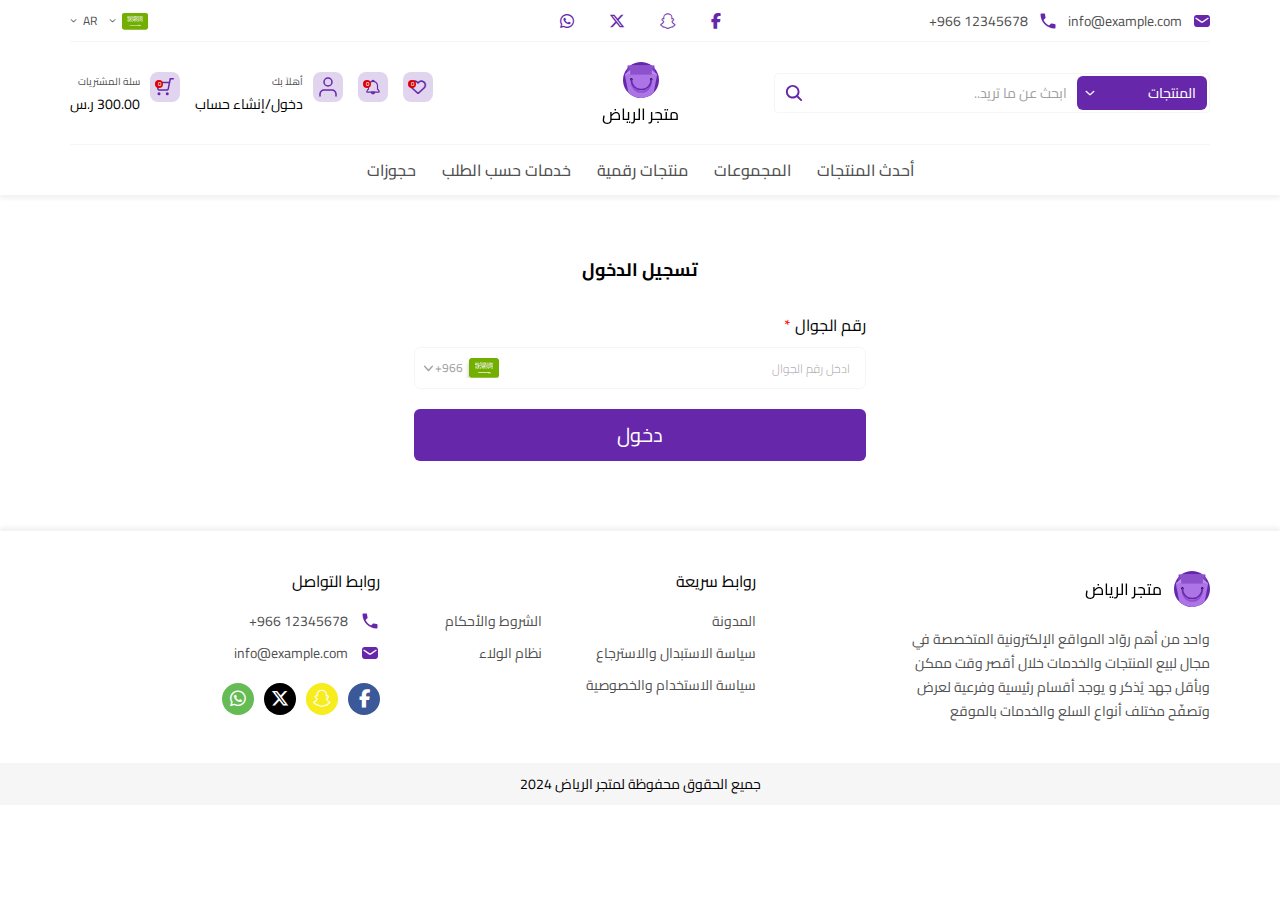
<file: auth/login.html>
<!DOCTYPE html>
<html dir="rtl" lang="ar">
  <head>
    <meta charset="UTF-8" />
    <meta
      name="viewport"
      content="width=device-width, initial-scale=1, shrink-to-fit=no, user-scalable=no"
    />
    <title>Client Store | Login</title>
    <link rel="shortcut icon" type="img/png" href="../images/favicon.png" />
    <link rel="stylesheet" href="../css/bootstrap.min.css" />
    <link rel="stylesheet" href="../css/bootstrap.rtl.min.css" />
    <link rel="stylesheet" href="../css/swiper-bundle.min.css" />
    <link rel="stylesheet" href="../css/fontawesome.min.css" />
    <link rel="stylesheet" href="../css/select2.min.css" />
    <link rel="stylesheet" href="../css/main.css" />
  </head>

  <body>
    <!-- Start Header -->
    <header class="header-section">
      <div class="container">
        <div class="header-topbar">
          <div class="topbar-contacts">
            <a href="mailto:info@example.com" class="topbar-contact">
              <img src="../images/icons/email.svg" class="svg" alt="email" />
              <span class="en"> info@example.com </span>
            </a>
            <a href="tel:+966 12345678" class="topbar-contact">
              <img src="../images/icons/phone.svg" class="svg" alt="phone" />
              <span class="en"> +966 12345678 </span>
            </a>
          </div>
          <div class="topbar-socials">
            <a href="#" class="social" target="_blank">
              <i class="fab fa-facebook"></i>
            </a>
            <a href="#" class="social" target="_blank">
              <i class="fab fa-snapchat"></i>
            </a>
            <a href="#" class="social" target="_blank">
              <i class="fab fa-twitter"></i>
            </a>
            <a href="#" class="social" target="_blank">
              <i class="fab fa-whatsapp"></i>
            </a>
          </div>
          <div class="topbar-tools">
            <div class="dropdown-content currency-content">
              <button class="dropdown-btn currency-btn">
                <img src="../images/currency/sar.svg" alt="sar" />
              </button>
              <ul class="dropdown-list currency-list">
                <li>
                  <button class="active">
                    <img src="../images/currency/sar.svg" alt="sar" />
                    ريال سعودي
                  </button>
                </li>
                <li>
                  <button>
                    <img src="../images/currency/aed.svg" alt="sar" />
                    درهم إماراتي
                  </button>
                </li>
                <li>
                  <button>
                    <img src="../images/currency/bhd.svg" alt="sar" />
                    دينار بحريني
                  </button>
                </li>
                <li>
                  <button>
                    <img src="../images/currency/kwd.svg" alt="sar" />
                    دينار كويتي
                  </button>
                </li>
                <li>
                  <button>
                    <img src="../images/currency/qar.svg" alt="sar" />
                    ريال قطري
                  </button>
                </li>
              </ul>
            </div>
            <div class="dropdown-content lang-content">
              <button class="dropdown-btn lang-btn">AR</button>
              <ul class="dropdown-list lang-list">
                <li>
                  <a href="#!" class="active">اللغة العربية</a>
                </li>
                <li>
                  <a href="#!">English</a>
                </li>
              </ul>
            </div>
          </div>
        </div>
        <div class="header">
          <form class="search-form">
            <div class="search-content">
              <select class="search-select select2-trigger">
                <option value="value1">المنتجات</option>
                <option value="value2">المجموعات</option>
                <option value="value3">المنتجات الرقمية</option>
                <option value="value4">الخدمات</option>
                <option value="value5">الحجوزات</option>
              </select>
              <input
                type="search"
                class="search-input"
                placeholder="ابحث عن ما تريد.."
              />
              <button class="search-btn">
                <img
                  src="../images/icons/search.svg"
                  alt="search"
                  class="svg"
                />
              </button>
            </div>
          </form>
          <a href="../index.html" class="logo">
            <img src="../images/logo.svg" alt="logo" class="img-contain" />
          </a>
          <div class="header-tools">
            <a href="#!" class="header-icon menu-btn">
              <i class="far fa-bars"></i>
            </a>
            <a href="#!" class="header-icon wishlist-icon">
              <i class="far fa-heart"></i>
              <small class="count">0</small>
            </a>
            <a href="#!" class="header-icon notification-icon">
              <img
                src="../images/icons/notification.svg"
                alt="notification"
                class="svg"
              />
              <small class="count">0</small>
            </a>
            <a
              href="../login.html"
              class="header_icon-content header_user-content"
            >
              <span class="header-icon user-icon">
                <img src="../images/icons/user.svg" alt="user" class="svg" />
              </span>
              <div class="header_icon-text">
                <span>أهلاً بك</span>
                <p>دخول/إنشاء حساب</p>
              </div>
            </a>
            <a href="#!" class="header_icon-content header_cart-content">
              <span class="header-icon cart-icon">
                <img src="../images/icons/cart.svg" alt="cart" class="svg" />
                <small class="count">0</small>
              </span>
              <div class="header_icon-text">
                <span>سلة المشتريات</span>
                <p>300.00 ر.س</p>
              </div>
            </a>
          </div>
        </div>
      </div>
      <div class="overlay"></div>
      <nav class="header-nav">
        <div class="container">
          <button class="menu-close">
            <i class="far fa-times"></i>
          </button>
          <div class="nav-content">
            <ul class="nav-list">
              <li>
                <a href="../products_archive.html">أحدث المنتجات</a>
              </li>
              <li>
                <a href="../products_archive.html">المجموعات</a>
              </li>
              <li>
                <a href="../products_archive.html">منتجات رقمية</a>
              </li>
              <li>
                <a href="../products_archive.html">خدمات حسب الطلب</a>
              </li>
              <li>
                <a href="../products_archive.html">حجوزات</a>
              </li>
            </ul>
            <div class="nav-contacts">
              <div class="topbar-contacts">
                <a href="mailto:info@example.com" class="topbar-contact">
                  <img
                    src="../images/icons/email.svg"
                    class="svg"
                    alt="email"
                  />
                  <span class="en"> info@example.com </span>
                </a>
                <a href="tel:+966 12345678" class="topbar-contact">
                  <img
                    src="../images/icons/phone.svg"
                    class="svg"
                    alt="phone"
                  />
                  <span class="en"> +966 12345678 </span>
                </a>
              </div>
              <div class="topbar-socials">
                <a href="#" class="social" target="_blank">
                  <i class="fab fa-facebook"></i>
                </a>
                <a href="#" class="social" target="_blank">
                  <i class="fab fa-snapchat"></i>
                </a>
                <a href="#" class="social" target="_blank">
                  <i class="fab fa-twitter"></i>
                </a>
                <a href="#" class="social" target="_blank">
                  <i class="fab fa-whatsapp"></i>
                </a>
              </div>
            </div>
            <div class="nav-tools">
              <div class="dropdown-content currency-content">
                <button class="dropdown-btn currency-btn">
                  <img src="../images/currency/sar.svg" alt="sar" />
                </button>
                <ul class="dropdown-list currency-list">
                  <li>
                    <button class="active">
                      <img src="../images/currency/sar.svg" alt="sar" />
                      ريال سعودي
                    </button>
                  </li>
                  <li>
                    <button>
                      <img src="../images/currency/aed.svg" alt="sar" />
                      درهم إماراتي
                    </button>
                  </li>
                  <li>
                    <button>
                      <img src="../images/currency/bhd.svg" alt="sar" />
                      دينار بحريني
                    </button>
                  </li>
                  <li>
                    <button>
                      <img src="../images/currency/kwd.svg" alt="sar" />
                      دينار كويتي
                    </button>
                  </li>
                  <li>
                    <button>
                      <img src="../images/currency/qar.svg" alt="sar" />
                      ريال قطري
                    </button>
                  </li>
                </ul>
              </div>
              <div class="dropdown-content lang-content">
                <button class="dropdown-btn lang-btn">AR</button>
                <ul class="dropdown-list lang-list">
                  <li>
                    <a href="#!" class="active">اللغة العربية</a>
                  </li>
                  <li>
                    <a href="#!">English</a>
                  </li>
                </ul>
              </div>
            </div>
          </div>
        </div>
      </nav>
    </header>
    <!-- End Header -->

    <!-- Start Auth Content -->
    <section class="auth-page">
      <div class="container">
        <div class="auth-content">
          <h1 class="auth-title">تسجيل الدخول</h1>
          <form class="auth-form">
            <div class="form-group required">
              <label class="form-label"> رقم الجوال </label>
              <div class="tel-content">
                <select class="country-key">
                  <option value="+965" data-flag="../images/flags/+965.svg">
                    +965
                  </option>
                  <option
                    value="+966"
                    data-flag="../images/flags/+966.svg"
                    selected
                  >
                    +966
                  </option>
                  <option value="+971" data-flag="../images/flags/+971.svg">
                    +971
                  </option>
                  <option value="+973" data-flag="../images/flags/+973.svg">
                    +973
                  </option>
                  <option value="+974" data-flag="../images/flags/+974.svg">
                    +974
                  </option>
                </select>
                <input
                  type="tel"
                  class="form-control"
                  placeholder="ادخل رقم الجوال"
                />
              </div>
            </div>
            <!-- <button class="form-submit">دخول</button> -->
            <a href="otp.html" class="form-submit">دخول</a>
          </form>
        </div>
      </div>
    </section>
    <!-- End Auth Content -->

    <!-- Start Footer -->
    <footer class="footer-section">
      <div class="container">
        <div class="footer">
          <div class="footer-info">
            <div class="footer-logo">
              <img src="../images/footer_logo.svg" alt="logo" />
            </div>
            <p class="footer-desc">
              واحد من أهم روّاد المواقع الإلكترونية المتخصصة في مجال لبيع
              المنتجات والخدمات خلال أقصر وقت ممكن وبأقل جهد يُذكر و يوجد أقسام
              رئيسية وفرعية لعرض وتصفّح مختلف أنواع السلع والخدمات بالموقع
            </p>
          </div>

          <div class="footer-menu">
            <h3 class="footer-title">روابط سريعة</h3>
            <ul class="footer-list">
              <li>
                <a href="#!">المدونة</a>
              </li>
              <li>
                <a href="../information.html">سياسة الاستبدال والاسترجاع</a>
              </li>
              <li>
                <a href="#!">سياسة الاستخدام والخصوصية</a>
              </li>
              <li>
                <a href="#!">الشروط والأحكام</a>
              </li>
              <li>
                <a href="#!">نظام الولاء</a>
              </li>
            </ul>
          </div>

          <div class="footer-contacts">
            <h3 class="footer-title">روابط التواصل</h3>
            <ul class="contacts-list">
              <li>
                <a href="tel:+966 12345678">
                  <i class="icon">
                    <img
                      src="../images/icons/phone.svg"
                      class="svg"
                      alt="phone"
                    />
                  </i>
                  <span class="en"> +966 12345678 </span>
                </a>
              </li>
              <li>
                <a href="mailto:info@example.com">
                  <i class="icon">
                    <img
                      src="../images/icons/email.svg"
                      class="svg"
                      alt="email"
                    />
                  </i>
                  <span class="en"> info@example.com </span>
                </a>
              </li>
            </ul>
            <div class="soials">
              <a href="#!" class="social facebook" target="_blank">
                <i class="fab fa-facebook"></i>
              </a>
              <a href="#!" class="social snapchat" target="_blank">
                <i class="fab fa-snapchat"></i>
              </a>
              <a href="#!" class="social twitter" target="_blank">
                <i class="fab fa-twitter"></i>
              </a>
              <a href="#!" class="social whatsapp" target="_blank">
                <i class="fab fa-whatsapp"></i>
              </a>
            </div>
          </div>
        </div>
      </div>
      <p class="copyrights">جميع الحقوق محفوظة لمتجر الرياض 2024</p>
    </footer>
    <!-- End Footer -->

    <script src="../js/jquery.min.js"></script>
    <script src="../js/popper.min.js"></script>
    <script src="../js/bootstrap.min.js"></script>
    <script src="../js/swiper-bundle.min.js"></script>
    <script src="../js/select2.min.js"></script>
    <script src="../js/svg.js"></script>
    <script src="../js/main.js"></script>
  </body>
</html>
</file>
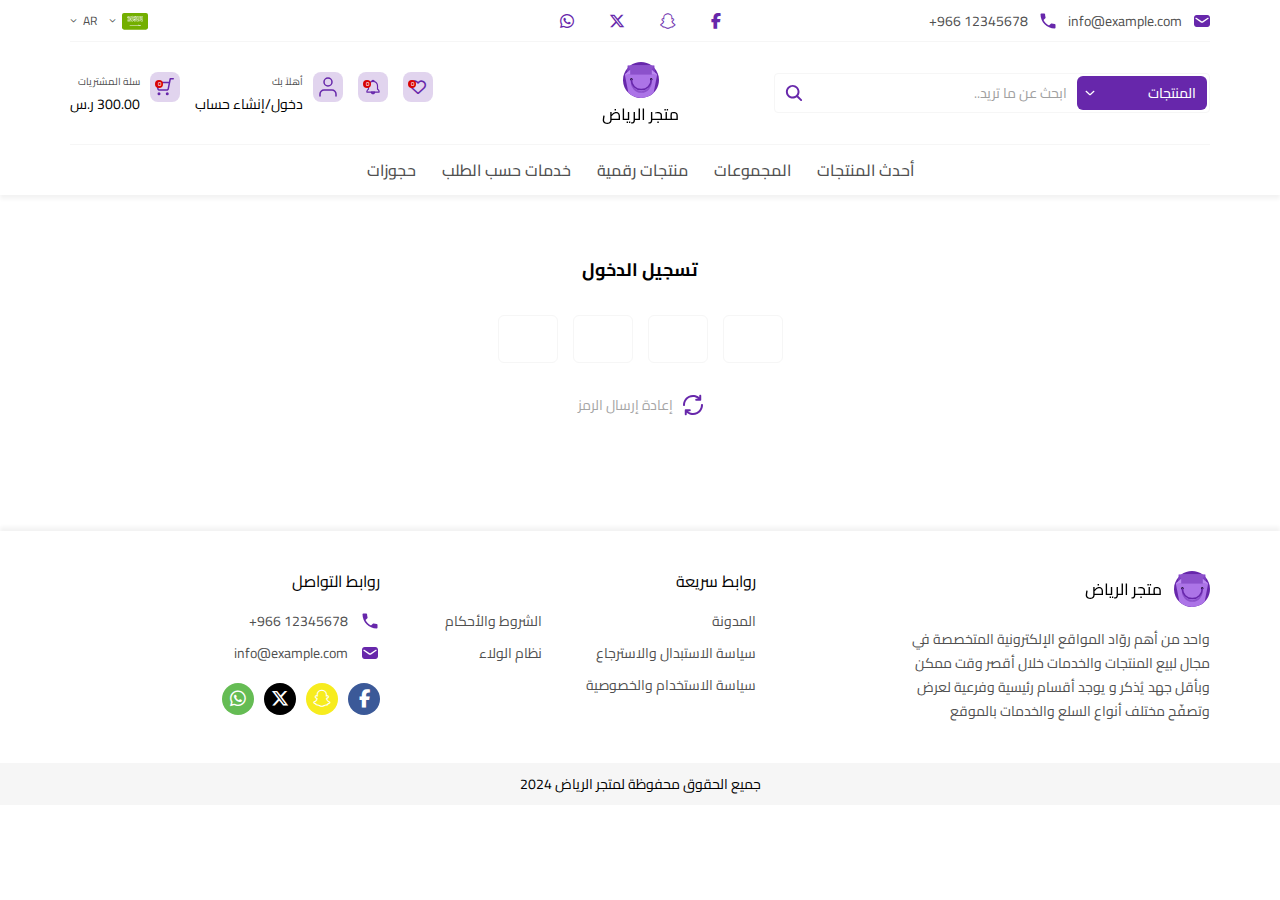
<file: auth/otp.html>
<!DOCTYPE html>
<html dir="rtl" lang="ar">
  <head>
    <meta charset="UTF-8" />
    <meta
      name="viewport"
      content="width=device-width, initial-scale=1, shrink-to-fit=no, user-scalable=no"
    />
    <title>Client Store | Login</title>
    <link rel="shortcut icon" type="img/png" href="../images/favicon.png" />
    <link rel="stylesheet" href="../css/bootstrap.min.css" />
    <link rel="stylesheet" href="../css/bootstrap.rtl.min.css" />
    <link rel="stylesheet" href="../css/swiper-bundle.min.css" />
    <link rel="stylesheet" href="../css/fontawesome.min.css" />
    <link rel="stylesheet" href="../css/select2.min.css" />
    <link rel="stylesheet" href="../css/main.css" />
  </head>

  <body>
    <!-- Start Header -->
    <header class="header-section">
      <div class="container">
        <div class="header-topbar">
          <div class="topbar-contacts">
            <a href="mailto:info@example.com" class="topbar-contact">
              <img src="../images/icons/email.svg" class="svg" alt="email" />
              <span class="en"> info@example.com </span>
            </a>
            <a href="tel:+966 12345678" class="topbar-contact">
              <img src="../images/icons/phone.svg" class="svg" alt="phone" />
              <span class="en"> +966 12345678 </span>
            </a>
          </div>
          <div class="topbar-socials">
            <a href="#" class="social" target="_blank">
              <i class="fab fa-facebook"></i>
            </a>
            <a href="#" class="social" target="_blank">
              <i class="fab fa-snapchat"></i>
            </a>
            <a href="#" class="social" target="_blank">
              <i class="fab fa-twitter"></i>
            </a>
            <a href="#" class="social" target="_blank">
              <i class="fab fa-whatsapp"></i>
            </a>
          </div>
          <div class="topbar-tools">
            <div class="dropdown-content currency-content">
              <button class="dropdown-btn currency-btn">
                <img src="../images/currency/sar.svg" alt="sar" />
              </button>
              <ul class="dropdown-list currency-list">
                <li>
                  <button class="active">
                    <img src="../images/currency/sar.svg" alt="sar" />
                    ريال سعودي
                  </button>
                </li>
                <li>
                  <button>
                    <img src="../images/currency/aed.svg" alt="sar" />
                    درهم إماراتي
                  </button>
                </li>
                <li>
                  <button>
                    <img src="../images/currency/bhd.svg" alt="sar" />
                    دينار بحريني
                  </button>
                </li>
                <li>
                  <button>
                    <img src="../images/currency/kwd.svg" alt="sar" />
                    دينار كويتي
                  </button>
                </li>
                <li>
                  <button>
                    <img src="../images/currency/qar.svg" alt="sar" />
                    ريال قطري
                  </button>
                </li>
              </ul>
            </div>
            <div class="dropdown-content lang-content">
              <button class="dropdown-btn lang-btn">AR</button>
              <ul class="dropdown-list lang-list">
                <li>
                  <a href="#!" class="active">اللغة العربية</a>
                </li>
                <li>
                  <a href="#!">English</a>
                </li>
              </ul>
            </div>
          </div>
        </div>
        <div class="header">
          <form class="search-form">
            <div class="search-content">
              <select class="search-select select2-trigger">
                <option value="value1">المنتجات</option>
                <option value="value2">المجموعات</option>
                <option value="value3">المنتجات الرقمية</option>
                <option value="value4">الخدمات</option>
                <option value="value5">الحجوزات</option>
              </select>
              <input
                type="search"
                class="search-input"
                placeholder="ابحث عن ما تريد.."
              />
              <button class="search-btn">
                <img
                  src="../images/icons/search.svg"
                  alt="search"
                  class="svg"
                />
              </button>
            </div>
          </form>
          <a href="../index.html" class="logo">
            <img src="../images/logo.svg" alt="logo" class="img-contain" />
          </a>
          <div class="header-tools">
            <a href="#!" class="header-icon menu-btn">
              <i class="far fa-bars"></i>
            </a>
            <a href="#!" class="header-icon wishlist-icon">
              <i class="far fa-heart"></i>
              <small class="count">0</small>
            </a>
            <a href="#!" class="header-icon notification-icon">
              <img
                src="../images/icons/notification.svg"
                alt="notification"
                class="svg"
              />
              <small class="count">0</small>
            </a>
            <a
              href="../login.html"
              class="header_icon-content header_user-content"
            >
              <span class="header-icon user-icon">
                <img src="../images/icons/user.svg" alt="user" class="svg" />
              </span>
              <div class="header_icon-text">
                <span>أهلاً بك</span>
                <p>دخول/إنشاء حساب</p>
              </div>
            </a>
            <a href="#!" class="header_icon-content header_cart-content">
              <span class="header-icon cart-icon">
                <img src="../images/icons/cart.svg" alt="cart" class="svg" />
                <small class="count">0</small>
              </span>
              <div class="header_icon-text">
                <span>سلة المشتريات</span>
                <p>300.00 ر.س</p>
              </div>
            </a>
          </div>
        </div>
      </div>
      <div class="overlay"></div>
      <nav class="header-nav">
        <div class="container">
          <button class="menu-close">
            <i class="far fa-times"></i>
          </button>
          <div class="nav-content">
            <ul class="nav-list">
              <li>
                <a href="../products_archive.html">أحدث المنتجات</a>
              </li>
              <li>
                <a href="../products_archive.html">المجموعات</a>
              </li>
              <li>
                <a href="../products_archive.html">منتجات رقمية</a>
              </li>
              <li>
                <a href="../products_archive.html">خدمات حسب الطلب</a>
              </li>
              <li>
                <a href="../products_archive.html">حجوزات</a>
              </li>
            </ul>
            <div class="nav-contacts">
              <div class="topbar-contacts">
                <a href="mailto:info@example.com" class="topbar-contact">
                  <img
                    src="../images/icons/email.svg"
                    class="svg"
                    alt="email"
                  />
                  <span class="en"> info@example.com </span>
                </a>
                <a href="tel:+966 12345678" class="topbar-contact">
                  <img
                    src="../images/icons/phone.svg"
                    class="svg"
                    alt="phone"
                  />
                  <span class="en"> +966 12345678 </span>
                </a>
              </div>
              <div class="topbar-socials">
                <a href="#" class="social" target="_blank">
                  <i class="fab fa-facebook"></i>
                </a>
                <a href="#" class="social" target="_blank">
                  <i class="fab fa-snapchat"></i>
                </a>
                <a href="#" class="social" target="_blank">
                  <i class="fab fa-twitter"></i>
                </a>
                <a href="#" class="social" target="_blank">
                  <i class="fab fa-whatsapp"></i>
                </a>
              </div>
            </div>
            <div class="nav-tools">
              <div class="dropdown-content currency-content">
                <button class="dropdown-btn currency-btn">
                  <img src="../images/currency/sar.svg" alt="sar" />
                </button>
                <ul class="dropdown-list currency-list">
                  <li>
                    <button class="active">
                      <img src="../images/currency/sar.svg" alt="sar" />
                      ريال سعودي
                    </button>
                  </li>
                  <li>
                    <button>
                      <img src="../images/currency/aed.svg" alt="sar" />
                      درهم إماراتي
                    </button>
                  </li>
                  <li>
                    <button>
                      <img src="../images/currency/bhd.svg" alt="sar" />
                      دينار بحريني
                    </button>
                  </li>
                  <li>
                    <button>
                      <img src="../images/currency/kwd.svg" alt="sar" />
                      دينار كويتي
                    </button>
                  </li>
                  <li>
                    <button>
                      <img src="../images/currency/qar.svg" alt="sar" />
                      ريال قطري
                    </button>
                  </li>
                </ul>
              </div>
              <div class="dropdown-content lang-content">
                <button class="dropdown-btn lang-btn">AR</button>
                <ul class="dropdown-list lang-list">
                  <li>
                    <a href="#!" class="active">اللغة العربية</a>
                  </li>
                  <li>
                    <a href="#!">English</a>
                  </li>
                </ul>
              </div>
            </div>
          </div>
        </div>
      </nav>
    </header>
    <!-- End Header -->

    <!-- Start Auth Content -->
    <section class="auth-page">
      <div class="container">
        <div class="auth-content">
          <h1 class="auth-title">تسجيل الدخول</h1>
          <form class="auth-form">
            <div class="otp-content">
              <input
                type="text"
                maxlength="1"
                class="otp-input form-control"
                id="otp1"
              />
              <input
                type="text"
                maxlength="1"
                class="otp-input form-control"
                id="otp2"
                disabled
              />
              <input
                type="text"
                maxlength="1"
                class="otp-input form-control"
                id="otp3"
                disabled
              />
              <input
                type="text"
                maxlength="1"
                class="otp-input form-control"
                id="otp4"
                disabled
              />
            </div>

            <button class="form-resend" type="reset">
              <img src="../images/icons/reset.svg" class="svg" />
              إعادة إرسال الرمز
            </button>
            <div class="otp_btn-content">
              <!-- <button class="form-submit">تأكيد</button> -->
              <a href="register.html" class="form-submit">تأكيد</a>
            </div>
          </form>
        </div>
      </div>
    </section>
    <!-- End Auth Content -->

    <!-- Start Footer -->
    <footer class="footer-section">
      <div class="container">
        <div class="footer">
          <div class="footer-info">
            <div class="footer-logo">
              <img src="../images/footer_logo.svg" alt="logo" />
            </div>
            <p class="footer-desc">
              واحد من أهم روّاد المواقع الإلكترونية المتخصصة في مجال لبيع
              المنتجات والخدمات خلال أقصر وقت ممكن وبأقل جهد يُذكر و يوجد أقسام
              رئيسية وفرعية لعرض وتصفّح مختلف أنواع السلع والخدمات بالموقع
            </p>
          </div>

          <div class="footer-menu">
            <h3 class="footer-title">روابط سريعة</h3>
            <ul class="footer-list">
              <li>
                <a href="#!">المدونة</a>
              </li>
              <li>
                <a href="../information.html">سياسة الاستبدال والاسترجاع</a>
              </li>
              <li>
                <a href="#!">سياسة الاستخدام والخصوصية</a>
              </li>
              <li>
                <a href="#!">الشروط والأحكام</a>
              </li>
              <li>
                <a href="#!">نظام الولاء</a>
              </li>
            </ul>
          </div>

          <div class="footer-contacts">
            <h3 class="footer-title">روابط التواصل</h3>
            <ul class="contacts-list">
              <li>
                <a href="tel:+966 12345678">
                  <i class="icon">
                    <img
                      src="../images/icons/phone.svg"
                      class="svg"
                      alt="phone"
                    />
                  </i>
                  <span class="en"> +966 12345678 </span>
                </a>
              </li>
              <li>
                <a href="mailto:info@example.com">
                  <i class="icon">
                    <img
                      src="../images/icons/email.svg"
                      class="svg"
                      alt="email"
                    />
                  </i>
                  <span class="en"> info@example.com </span>
                </a>
              </li>
            </ul>
            <div class="soials">
              <a href="#!" class="social facebook" target="_blank">
                <i class="fab fa-facebook"></i>
              </a>
              <a href="#!" class="social snapchat" target="_blank">
                <i class="fab fa-snapchat"></i>
              </a>
              <a href="#!" class="social twitter" target="_blank">
                <i class="fab fa-twitter"></i>
              </a>
              <a href="#!" class="social whatsapp" target="_blank">
                <i class="fab fa-whatsapp"></i>
              </a>
            </div>
          </div>
        </div>
      </div>
      <p class="copyrights">جميع الحقوق محفوظة لمتجر الرياض 2024</p>
    </footer>
    <!-- End Footer -->

    <script src="../js/jquery.min.js"></script>
    <script src="../js/popper.min.js"></script>
    <script src="../js/bootstrap.min.js"></script>
    <script src="../js/swiper-bundle.min.js"></script>
    <script src="../js/select2.min.js"></script>
    <script src="../js/svg.js"></script>
    <script src="../js/main.js"></script>
  </body>
</html>
</file>
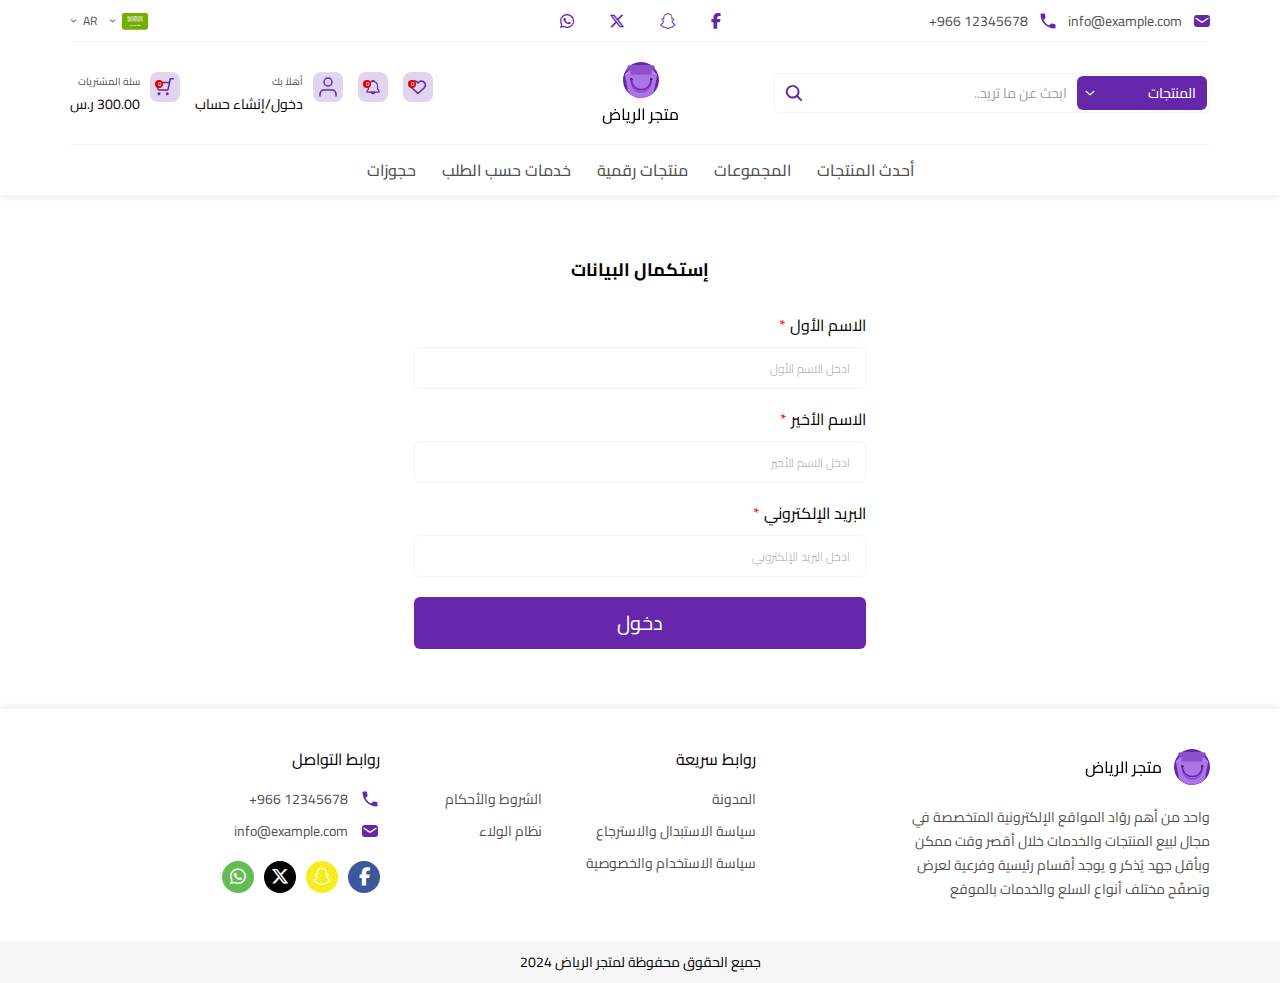
<file: auth/register.html>
<!DOCTYPE html>
<html dir="rtl" lang="ar">
  <head>
    <meta charset="UTF-8" />
    <meta
      name="viewport"
      content="width=device-width, initial-scale=1, shrink-to-fit=no, user-scalable=no"
    />
    <title>Client Store | Login</title>
    <link rel="shortcut icon" type="img/png" href="../images/favicon.png" />
    <link rel="stylesheet" href="../css/bootstrap.min.css" />
    <link rel="stylesheet" href="../css/bootstrap.rtl.min.css" />
    <link rel="stylesheet" href="../css/swiper-bundle.min.css" />
    <link rel="stylesheet" href="../css/fontawesome.min.css" />
    <link rel="stylesheet" href="../css/select2.min.css" />
    <link rel="stylesheet" href="../css/main.css" />
  </head>

  <body>
    <!-- Start Header -->
    <header class="header-section">
      <div class="container">
        <div class="header-topbar">
          <div class="topbar-contacts">
            <a href="mailto:info@example.com" class="topbar-contact">
              <img src="../images/icons/email.svg" class="svg" alt="email" />
              <span class="en"> info@example.com </span>
            </a>
            <a href="tel:+966 12345678" class="topbar-contact">
              <img src="../images/icons/phone.svg" class="svg" alt="phone" />
              <span class="en"> +966 12345678 </span>
            </a>
          </div>
          <div class="topbar-socials">
            <a href="#" class="social" target="_blank">
              <i class="fab fa-facebook"></i>
            </a>
            <a href="#" class="social" target="_blank">
              <i class="fab fa-snapchat"></i>
            </a>
            <a href="#" class="social" target="_blank">
              <i class="fab fa-twitter"></i>
            </a>
            <a href="#" class="social" target="_blank">
              <i class="fab fa-whatsapp"></i>
            </a>
          </div>
          <div class="topbar-tools">
            <div class="dropdown-content currency-content">
              <button class="dropdown-btn currency-btn">
                <img src="../images/currency/sar.svg" alt="sar" />
              </button>
              <ul class="dropdown-list currency-list">
                <li>
                  <button class="active">
                    <img src="../images/currency/sar.svg" alt="sar" />
                    ريال سعودي
                  </button>
                </li>
                <li>
                  <button>
                    <img src="../images/currency/aed.svg" alt="sar" />
                    درهم إماراتي
                  </button>
                </li>
                <li>
                  <button>
                    <img src="../images/currency/bhd.svg" alt="sar" />
                    دينار بحريني
                  </button>
                </li>
                <li>
                  <button>
                    <img src="../images/currency/kwd.svg" alt="sar" />
                    دينار كويتي
                  </button>
                </li>
                <li>
                  <button>
                    <img src="../images/currency/qar.svg" alt="sar" />
                    ريال قطري
                  </button>
                </li>
              </ul>
            </div>
            <div class="dropdown-content lang-content">
              <button class="dropdown-btn lang-btn">AR</button>
              <ul class="dropdown-list lang-list">
                <li>
                  <a href="#!" class="active">اللغة العربية</a>
                </li>
                <li>
                  <a href="#!">English</a>
                </li>
              </ul>
            </div>
          </div>
        </div>
        <div class="header">
          <form class="search-form">
            <div class="search-content">
              <select class="search-select select2-trigger">
                <option value="value1">المنتجات</option>
                <option value="value2">المجموعات</option>
                <option value="value3">المنتجات الرقمية</option>
                <option value="value4">الخدمات</option>
                <option value="value5">الحجوزات</option>
              </select>
              <input
                type="search"
                class="search-input"
                placeholder="ابحث عن ما تريد.."
              />
              <button class="search-btn">
                <img
                  src="../images/icons/search.svg"
                  alt="search"
                  class="svg"
                />
              </button>
            </div>
          </form>
          <a href="../index.html" class="logo">
            <img src="../images/logo.svg" alt="logo" class="img-contain" />
          </a>
          <div class="header-tools">
            <a href="#!" class="header-icon menu-btn">
              <i class="far fa-bars"></i>
            </a>
            <a href="#!" class="header-icon wishlist-icon">
              <i class="far fa-heart"></i>
              <small class="count">0</small>
            </a>
            <a href="#!" class="header-icon notification-icon">
              <img
                src="../images/icons/notification.svg"
                alt="notification"
                class="svg"
              />
              <small class="count">0</small>
            </a>
            <a
              href="../login.html"
              class="header_icon-content header_user-content"
            >
              <span class="header-icon user-icon">
                <img src="../images/icons/user.svg" alt="user" class="svg" />
              </span>
              <div class="header_icon-text">
                <span>أهلاً بك</span>
                <p>دخول/إنشاء حساب</p>
              </div>
            </a>
            <a href="#!" class="header_icon-content header_cart-content">
              <span class="header-icon cart-icon">
                <img src="../images/icons/cart.svg" alt="cart" class="svg" />
                <small class="count">0</small>
              </span>
              <div class="header_icon-text">
                <span>سلة المشتريات</span>
                <p>300.00 ر.س</p>
              </div>
            </a>
          </div>
        </div>
      </div>
      <div class="overlay"></div>
      <nav class="header-nav">
        <div class="container">
          <button class="menu-close">
            <i class="far fa-times"></i>
          </button>
          <div class="nav-content">
            <ul class="nav-list">
              <li>
                <a href="../products_archive.html">أحدث المنتجات</a>
              </li>
              <li>
                <a href="../products_archive.html">المجموعات</a>
              </li>
              <li>
                <a href="../products_archive.html">منتجات رقمية</a>
              </li>
              <li>
                <a href="../products_archive.html">خدمات حسب الطلب</a>
              </li>
              <li>
                <a href="../products_archive.html">حجوزات</a>
              </li>
            </ul>
            <div class="nav-contacts">
              <div class="topbar-contacts">
                <a href="mailto:info@example.com" class="topbar-contact">
                  <img
                    src="../images/icons/email.svg"
                    class="svg"
                    alt="email"
                  />
                  <span class="en"> info@example.com </span>
                </a>
                <a href="tel:+966 12345678" class="topbar-contact">
                  <img
                    src="../images/icons/phone.svg"
                    class="svg"
                    alt="phone"
                  />
                  <span class="en"> +966 12345678 </span>
                </a>
              </div>
              <div class="topbar-socials">
                <a href="#" class="social" target="_blank">
                  <i class="fab fa-facebook"></i>
                </a>
                <a href="#" class="social" target="_blank">
                  <i class="fab fa-snapchat"></i>
                </a>
                <a href="#" class="social" target="_blank">
                  <i class="fab fa-twitter"></i>
                </a>
                <a href="#" class="social" target="_blank">
                  <i class="fab fa-whatsapp"></i>
                </a>
              </div>
            </div>
            <div class="nav-tools">
              <div class="dropdown-content currency-content">
                <button class="dropdown-btn currency-btn">
                  <img src="../images/currency/sar.svg" alt="sar" />
                </button>
                <ul class="dropdown-list currency-list">
                  <li>
                    <button class="active">
                      <img src="../images/currency/sar.svg" alt="sar" />
                      ريال سعودي
                    </button>
                  </li>
                  <li>
                    <button>
                      <img src="../images/currency/aed.svg" alt="sar" />
                      درهم إماراتي
                    </button>
                  </li>
                  <li>
                    <button>
                      <img src="../images/currency/bhd.svg" alt="sar" />
                      دينار بحريني
                    </button>
                  </li>
                  <li>
                    <button>
                      <img src="../images/currency/kwd.svg" alt="sar" />
                      دينار كويتي
                    </button>
                  </li>
                  <li>
                    <button>
                      <img src="../images/currency/qar.svg" alt="sar" />
                      ريال قطري
                    </button>
                  </li>
                </ul>
              </div>
              <div class="dropdown-content lang-content">
                <button class="dropdown-btn lang-btn">AR</button>
                <ul class="dropdown-list lang-list">
                  <li>
                    <a href="#!" class="active">اللغة العربية</a>
                  </li>
                  <li>
                    <a href="#!">English</a>
                  </li>
                </ul>
              </div>
            </div>
          </div>
        </div>
      </nav>
    </header>
    <!-- End Header -->

    <!-- Start Auth Content -->
    <section class="auth-page">
      <div class="container">
        <div class="auth-content">
          <h1 class="auth-title">إستكمال البيانات</h1>
          <form class="auth-form">
            <div class="form-group required">
              <label class="form-label"> الاسم الأول </label>
              <input
                type="text"
                class="form-control"
                placeholder="ادخل الاسم الأول"
              />
            </div>
            <div class="form-group required">
              <label class="form-label"> الاسم الأخير </label>
              <input
                type="text"
                class="form-control"
                placeholder="ادخل الاسم الأخير"
              />
            </div>
            <div class="form-group required">
              <label class="form-label"> البريد الإلكتروني </label>
              <input
                type="text"
                class="form-control"
                placeholder="ادخل البريد الإلكتروني"
              />
            </div>
            <!-- <button class="form-submit">دخول</button> -->
            <a href="../index_logged.html" class="form-submit">دخول</a>
          </form>
        </div>
      </div>
    </section>
    <!-- End Auth Content -->

    <!-- Start Footer -->
    <footer class="footer-section">
      <div class="container">
        <div class="footer">
          <div class="footer-info">
            <div class="footer-logo">
              <img src="../images/footer_logo.svg" alt="logo" />
            </div>
            <p class="footer-desc">
              واحد من أهم روّاد المواقع الإلكترونية المتخصصة في مجال لبيع
              المنتجات والخدمات خلال أقصر وقت ممكن وبأقل جهد يُذكر و يوجد أقسام
              رئيسية وفرعية لعرض وتصفّح مختلف أنواع السلع والخدمات بالموقع
            </p>
          </div>

          <div class="footer-menu">
            <h3 class="footer-title">روابط سريعة</h3>
            <ul class="footer-list">
              <li>
                <a href="#!">المدونة</a>
              </li>
              <li>
                <a href="../information.html">سياسة الاستبدال والاسترجاع</a>
              </li>
              <li>
                <a href="#!">سياسة الاستخدام والخصوصية</a>
              </li>
              <li>
                <a href="#!">الشروط والأحكام</a>
              </li>
              <li>
                <a href="#!">نظام الولاء</a>
              </li>
            </ul>
          </div>

          <div class="footer-contacts">
            <h3 class="footer-title">روابط التواصل</h3>
            <ul class="contacts-list">
              <li>
                <a href="tel:+966 12345678">
                  <i class="icon">
                    <img
                      src="../images/icons/phone.svg"
                      class="svg"
                      alt="phone"
                    />
                  </i>
                  <span class="en"> +966 12345678 </span>
                </a>
              </li>
              <li>
                <a href="mailto:info@example.com">
                  <i class="icon">
                    <img
                      src="../images/icons/email.svg"
                      class="svg"
                      alt="email"
                    />
                  </i>
                  <span class="en"> info@example.com </span>
                </a>
              </li>
            </ul>
            <div class="soials">
              <a href="#!" class="social facebook" target="_blank">
                <i class="fab fa-facebook"></i>
              </a>
              <a href="#!" class="social snapchat" target="_blank">
                <i class="fab fa-snapchat"></i>
              </a>
              <a href="#!" class="social twitter" target="_blank">
                <i class="fab fa-twitter"></i>
              </a>
              <a href="#!" class="social whatsapp" target="_blank">
                <i class="fab fa-whatsapp"></i>
              </a>
            </div>
          </div>
        </div>
      </div>
      <p class="copyrights">جميع الحقوق محفوظة لمتجر الرياض 2024</p>
    </footer>
    <!-- End Footer -->

    <script src="../js/jquery.min.js"></script>
    <script src="../js/popper.min.js"></script>
    <script src="../js/bootstrap.min.js"></script>
    <script src="../js/swiper-bundle.min.js"></script>
    <script src="../js/select2.min.js"></script>
    <script src="../js/svg.js"></script>
    <script src="../js/main.js"></script>
  </body>
</html>
</file>
<file: css/main.css>
:root {
  --primaryColor: #6727AB;
  --primaryColor1: rgba(103, 39, 171, 0.1);
  --primaryColor2: rgba(103, 39, 171, 0.2);
  --primaryColor3: rgba(103, 39, 171, 0.3);
  --primaryColor6: rgba(103, 39, 171, 0.6);
  --primaryColor06: rgba(103, 39, 171, 0.06);
  --secondaryColor: #6727AB;
  --redColor: #d90303;
  --primaryText: #000;
  --secondaryText: #505050;
}

@font-face {
  font-family: "Cairo";
  src: url("../fonts/cairo/Cairo-ExtraLight.woff2") format("woff2"), url("../fonts/cairo/Cairo-ExtraLight.woff") format("woff"), url("../fonts/cairo/Cairo-ExtraLight.ttf") format("truetype");
  font-weight: 200;
  font-style: normal;
  font-display: swap;
}
@font-face {
  font-family: "Cairo";
  src: url("../fonts/cairo/Cairo-Light.woff2") format("woff2"), url("../fonts/cairo/Cairo-Light.woff") format("woff"), url("../fonts/cairo/Cairo-Light.ttf") format("truetype");
  font-weight: 300;
  font-style: normal;
  font-display: swap;
}
@font-face {
  font-family: "Cairo";
  src: url("../fonts/cairo/Cairo-Regular.woff2") format("woff2"), url("../fonts/cairo/Cairo-Regular.woff") format("woff"), url("../fonts/cairo/Cairo-Regular.ttf") format("truetype");
  font-weight: normal;
  font-style: normal;
  font-display: swap;
}
@font-face {
  font-family: "Cairo";
  src: url("../fonts/cairo/Cairo-Medium.woff2") format("woff2"), url("../fonts/cairo/Cairo-Medium.woff") format("woff"), url("../fonts/cairo/Cairo-Medium.ttf") format("truetype");
  font-weight: 500;
  font-style: normal;
  font-display: swap;
}
@font-face {
  font-family: "Cairo";
  src: url("../fonts/cairo/Cairo-SemiBold.woff2") format("woff2"), url("../fonts/cairo/Cairo-SemiBold.woff") format("woff"), url("../fonts/cairo/Cairo-SemiBold.ttf") format("truetype");
  font-weight: 600;
  font-style: normal;
  font-display: swap;
}
@font-face {
  font-family: "Cairo";
  src: url("../fonts/cairo/Cairo-Bold.woff2") format("woff2"), url("../fonts/cairo/Cairo-Bold.woff") format("woff"), url("../fonts/cairo/Cairo-Bold.ttf") format("truetype");
  font-weight: bold;
  font-style: normal;
  font-display: swap;
}
@font-face {
  font-family: "Cairo";
  src: url("../fonts/cairo/Cairo-ExtraBold.woff2") format("woff2"), url("../fonts/cairo/Cairo-ExtraBold.woff") format("woff"), url("../fonts/cairo/Cairo-ExtraBold.ttf") format("truetype");
  font-weight: 800;
  font-style: normal;
  font-display: swap;
}
@font-face {
  font-family: "Cairo";
  src: url("../fonts/cairo/Cairo-Black.woff2") format("woff2"), url("../fonts/cairo/Cairo-Black.woff") format("woff"), url("../fonts/cairo/Cairo-Black.ttf") format("truetype");
  font-weight: 900;
  font-style: normal;
  font-display: swap;
}
body {
  font-family: cairo;
  font-weight: 400;
  line-height: 20px;
  color: var(--primaryText);
}
body * {
  line-height: inherit;
}
body::-webkit-scrollbar {
  background-color: #f1f1f1;
  width: 8px;
}
body::-webkit-scrollbar-thumb {
  background-color: var(--primaryColor);
}

.overflow {
  overflow: hidden;
}

.container {
  --bs-gutter-x: 30px;
}
@media (min-width: 1200px) {
  .container {
    max-width: 1170px;
  }
}
@media (min-width: 1400px) {
  .container {
    max-width: 1350px;
  }
}

.container-fluid {
  --bs-gutter-x: 30px;
}

.row {
  --bs-gutter-x: 30px;
}
.row > * {
  --bs-gutter-x: 30px;
}

.img-contain {
  -o-object-fit: contain;
     object-fit: contain;
  max-width: 100%;
  max-height: 100%;
}

.img-cover {
  -o-object-fit: cover;
     object-fit: cover;
  width: 100%;
  height: 100%;
}

.en {
  display: inline-block;
  direction: ltr;
}

/* General Resets */
* {
  outline: 0 !important;
}

input::-moz-placeholder {
  color: inherit;
}

input::placeholder {
  color: inherit;
}

a,
a:hover,
a:focus {
  text-decoration: none;
  color: inherit;
}

button {
  border: none;
  background: none;
  outline: 0;
}

a,
img,
button,
input,
select {
  transition: all 0.3s ease;
}

[role=button] {
  cursor: pointer;
}

ul {
  list-style: none;
  margin: 0;
  padding: 0;
}

input {
  -moz-appearance: textfield;
}
input::-webkit-outer-spin-button, input::-webkit-inner-spin-button {
  -webkit-appearance: none;
  margin: 0;
}
input::-ms-clear {
  display: none;
  width: 0;
  height: 0;
}
input::-ms-reveal {
  display: none;
  width: 0;
  height: 0;
}
input::-webkit-search-decoration, input::-webkit-search-cancel-button, input::-webkit-search-results-button, input::-webkit-search-results-decoration {
  display: none;
}
input::-webkit-inner-spin-button, input::-webkit-calendar-picker-indicator {
  display: none;
  -webkit-appearance: none;
}

select {
  background-image: url('data:image/svg+xml,<svg width="12" height="9" viewBox="0 0 12 9" fill="none" xmlns="http://www.w3.org/2000/svg"><path d="M11.6411 1.01363C11.4369 0.857526 11.1744 0.78237 10.9106 0.804535C10.6468 0.8267 10.4031 0.94439 10.2327 1.13197L6.00012 5.82942L1.76746 1.13204C1.59755 0.943731 1.35372 0.825566 1.08961 0.803543C0.825512 0.78152 0.562768 0.857442 0.359184 1.01461C0.155599 1.17178 0.0278505 1.39731 0.00404118 1.6416C-0.0197681 1.88589 0.0623122 2.12893 0.232225 2.31724L5.23251 7.86738C5.32631 7.97143 5.44369 8.05514 5.57633 8.11259C5.70898 8.17003 5.85366 8.1998 6.00012 8.1998C6.14659 8.1998 6.29127 8.17003 6.42391 8.11259C6.55656 8.05514 6.67394 7.97143 6.76774 7.86738L11.768 2.31716C11.9379 2.12866 12.0199 1.88551 11.9961 1.6411C11.9723 1.3967 11.8446 1.17102 11.6411 1.01363Z" fill="%23505050"/></svg>');
  background-repeat: no-repeat;
  background-size: 12px;
  -webkit-appearance: none;
     -moz-appearance: none;
          appearance: none;
  background-position: left 17px top 50%;
}
html[dir=ltr] select {
  background-position: right 17px top 50%;
}
@media (max-width: 767px) {
  select {
    background-position: left 10px top 50%;
  }
  html[dir=ltr] select {
    background-position: right 10px top 50%;
  }
}

.fa-linkedin::before {
  content: "\f0e1";
}

.fa-twitter::before {
  content: "\e61b";
}

.fa-facebook::before {
  content: "\f39e";
}

.custom-slider {
  position: relative;
}
.custom-slider .slider-pagination {
  position: relative;
  inset: unset;
  width: 100%;
  display: flex;
  align-items: center;
  justify-content: center;
  gap: 6px;
  z-index: 5;
  margin-top: 30px;
}
.custom-slider .slider-pagination .swiper-pagination-bullet {
  width: 18px;
  height: 8px;
  border-radius: 4px;
  background-color: var(--primaryColor);
  opacity: 0.6;
  margin: 0;
  transition: all 0.3s ease-in-out;
}
@media (max-width: 767px) {
  .custom-slider .slider-pagination .swiper-pagination-bullet {
    height: 4px;
    width: 10px;
  }
}
.custom-slider .slider-pagination .swiper-pagination-bullet:hover {
  background-color: var(--primaryColor);
  opacity: 1;
}
.custom-slider .slider-pagination .swiper-pagination-bullet.swiper-pagination-bullet-active {
  background-color: var(--primaryColor);
  width: 40px;
  opacity: 1;
}
@media (max-width: 767px) {
  .custom-slider .slider-pagination .swiper-pagination-bullet.swiper-pagination-bullet-active {
    width: 12px;
  }
}

.main-slider .slider-pagination {
  position: absolute;
  bottom: 15px;
  left: 0;
  right: 0;
  margin: 0;
}
.main-slider .slider-pagination .swiper-pagination-bullet {
  background-color: #fff;
}
.main-slider .slider-pagination .swiper-pagination-bullet:hover {
  background-color: #fff;
}
.main-slider .slider-pagination .swiper-pagination-bullet.swiper-pagination-bullet-active {
  background-color: #fff;
}

.product_gallery-slider .slider-pagination {
  position: absolute;
  bottom: 20px;
  left: 0;
  right: 0;
  margin: 0;
  display: flex;
}

.section-head {
  display: flex;
  align-items: center;
  justify-content: space-between;
  margin-bottom: 30px;
}

.section-title {
  font-size: 18px;
  color: var(--primaryText);
  font-weight: 500;
  margin: 0;
}
.section-title:only-child {
  text-align: center;
  margin: 0 auto;
}

.section-more {
  font-size: 18px;
  color: var(--primaryColor);
  font-weight: 500;
  text-decoration: underline;
  transition: all 0.3s ease-in-out;
}
.section-more:focus {
  color: var(--primaryColor);
}
.section-more:hover {
  color: var(--redColor);
  text-decoration: none;
}

.btns-content {
  display: flex;
  align-items: center;
  justify-content: center;
  gap: 15px;
  margin-top: 30px;
}
.btns-content .default-btn {
  max-width: calc(50% - 7.5px);
}

.default-btn {
  width: -moz-fit-content;
  width: fit-content;
  min-width: 164px;
  padding: 0 25px;
  height: 42px;
  display: flex;
  align-items: center;
  justify-content: center;
  border-radius: 8px;
  background-color: var(--primaryColor);
  color: #fff;
  font-size: 16px;
  font-weight: 400;
  transition: all 0.3s ease-in-out;
}
.default-btn:focus {
  color: #fff;
}
.default-btn.secondary-btn {
  background-color: var(--primaryColor1);
  color: var(--primaryColor);
}
.default-btn.secondary-btn:focus {
  color: var(--primaryColor);
}
.default-btn.secondary-btn:hover {
  background-color: var(--secondaryColor);
  color: #fff;
}
.default-btn:hover {
  background-color: var(--secondaryColor);
  color: #fff;
}

.product-tools {
  display: flex;
  align-items: center;
  justify-content: space-between;
  gap: 10px;
  width: 100%;
}
.product-tools .product-btns {
  display: flex;
  align-items: center;
  gap: 10px;
  margin-inline-start: auto;
}
.product-tools .product-btn {
  height: 40px;
  width: -moz-fit-content;
  width: fit-content;
  min-width: 40px;
  padding: 0 10px;
  display: flex;
  align-items: center;
  justify-content: center;
  gap: 6px;
  border-radius: 8px;
  background-color: #fff;
  border: 1px solid var(--color);
  transition: all 0.3s ease-in-out;
  fill: var(--color);
  stroke: var(--color);
  color: var(--color);
}
.product-tools .product-btn span {
  font-size: 14px;
  color: var(--primaryText);
  transition: all 0.3s ease-in-out;
}
.product-tools .product-btn:hover {
  border-color: var(--color);
  background-color: var(--color);
  fill: #fff;
  stroke: #fff;
  color: #fff;
}
.product-tools .product-btn:hover span {
  color: #fff;
}
.product-tools .product-cart {
  --color: var(--primaryColor);
  padding: 0 13px;
}
@media (max-width: 991px) {
  .product-tools .product-cart {
    padding: 0 10px;
  }
}
@media (max-width: 767px) {
  .product-tools .product-cart {
    padding: 0 13px;
  }
}
@media (max-width: 390px) {
  .product-tools .product-cart {
    padding: 0 10px;
  }
}
@media (max-width: 991px) {
  .product-tools .product-cart span {
    display: none;
  }
}
@media (max-width: 767px) {
  .product-tools .product-cart span {
    display: flex;
  }
}
@media (max-width: 390px) {
  .product-tools .product-cart span {
    display: none;
  }
}
.product-tools .product-reservation {
  padding: 0 24px;
}
@media (max-width: 991px) {
  .product-tools .product-reservation {
    padding: 0 18px;
  }
}
@media (max-width: 767px) {
  .product-tools .product-reservation {
    padding: 0 24px;
  }
}
@media (max-width: 390px) {
  .product-tools .product-reservation {
    padding: 0 18px;
  }
}
@media (max-width: 991px) {
  .product-tools .product-reservation span {
    display: flex;
  }
}
@media (max-width: 390px) {
  .product-tools .product-reservation span {
    display: flex;
  }
}
.product-tools .product-fav {
  --color: var(--redColor);
}
.product-tools .product-fav.active {
  background-color: var(--redColor);
  fill: #fff;
  stroke: #fff;
  color: #fff;
}
.product-tools .product-fav.active i {
  font-weight: 900;
}
.product-tools .product-share {
  --color: var(--secondaryText);
}
.product-tools .product-buy {
  border-color: var(--primaryColor);
  background-color: var(--primaryColor);
  fill: #fff;
  stroke: #fff;
  padding: 0 18px;
}
.product-tools .product-buy span {
  color: #fff;
}
.product-tools .product-buy:hover {
  border-color: var(--secondaryColor);
  background-color: var(--secondaryColor);
}

.product-qty {
  display: flex;
  align-items: center;
  gap: 4px;
}
.product-qty .qty-btn {
  height: 30px;
  aspect-ratio: 1;
  display: flex;
  align-items: center;
  justify-content: center;
  border-radius: 8px;
  background-color: #a5a5a5;
  color: #fff;
  font-size: 14px;
  transition: all 0.3s ease-in-out;
}
.product-qty .qty-btn:hover {
  background-color: var(--primaryColor);
  color: #fff;
}
.product-qty .qty-input {
  height: 30px;
  width: 47px;
  border-radius: 8px;
  border: 1px solid #f6f6f6;
  text-align: center;
  font-size: 16px;
  color: var(--primaryText);
  transition: all 0.3s ease-in-out;
}
.product-qty .qty-input:focus {
  border-color: var(--primaryColor);
}

.form-group {
  margin-bottom: 20px;
}
.form-group:last-child {
  margin-bottom: 0;
}

.form-grid {
  display: grid;
  grid-template-columns: 1fr 1fr;
  gap: 20px 10px;
}
@media (max-width: 1199px) {
  .product_single-form .form-grid {
    grid-template-columns: 1fr;
  }
}
@media (max-width: 991px) {
  .product_single-form .form-grid {
    grid-template-columns: 1fr 1fr;
  }
}
@media (max-width: 767px) {
  .product_single-form .form-grid {
    grid-template-columns: 1fr;
  }
}
.form-grid .full-w {
  grid-column: 1/-1;
}
.form-grid .form-group {
  margin: 0;
}
@media (max-width: 767px) {
  .form-grid {
    grid-template-columns: 1fr;
  }
}
.form-grid ~ .form-tools {
  margin-top: 20px;
}

.form-label {
  font-size: 16px;
  font-weight: 400;
  color: var(--primaryText);
  margin: 0 0 12px;
}
.required .form-label:after {
  content: "*";
  color: red;
}

.form-control {
  width: 100%;
  height: 42px;
  border: 1px solid #f6f6f6;
  background-color: #fff;
  border-radius: 6px;
  padding: 0 15px;
  font-size: 14px;
  color: var(--primaryText);
  font-weight: 400;
  outline: none;
  box-shadow: none;
  transition: all 0.3s ease-in-out;
}
.form-control:is(textarea) {
  height: 82px;
  padding: 11px 15px;
  resize: none;
}
.form-control option {
  font-size: 14px;
  color: var(--primaryText);
  font-weight: 400;
}
.form-control::-moz-placeholder {
  font-size: 12px;
  color: #a0a0a0;
  font-weight: 300;
}
.form-control:has([hidden]:checked), .form-control::placeholder {
  font-size: 12px;
  color: #a0a0a0;
  font-weight: 300;
}
.form-control:focus {
  border-color: var(--primaryColor);
  outline: none;
  box-shadow: none;
}
html[dir=rtl] .form-control {
  text-align: right;
}

.password-content {
  position: relative;
}
.password-content .password-icon {
  position: absolute;
  top: 50%;
  transform: translateY(-50%);
  inset-inline-end: 16px;
  cursor: pointer;
  font-size: 16px;
  color: #a5a5a5;
  transition: all 0.3s ease-in-out;
}
.password-content .password-icon:hover {
  color: var(--primaryColor);
}

.form-tools {
  display: flex;
  align-items: center;
  justify-content: space-between;
  margin-bottom: 30px;
}

.custom-checkbox label {
  display: flex;
  align-items: center;
  justify-content: start;
  gap: 10px;
  width: -moz-fit-content;
  width: fit-content;
  cursor: pointer;
}
.custom-checkbox .checktext {
  font-size: 14px;
  font-weight: 400;
  color: #a5a5a5;
  transition: all 0.3s ease-in-out;
}
.custom-checkbox .checkmark {
  display: flex;
  align-items: center;
  justify-content: center;
  border: 2px solid var(--primaryColor);
  border-radius: 5px;
  width: 22px;
  height: 22px;
  transition: all 0.3s ease-in-out;
}
.custom-checkbox .checkmark::after {
  content: "\f00c";
  color: #fff;
  font-weight: 400;
  font-family: "Font Awesome 6 Pro";
  transform: rotate(360deg) scale(0);
  transition: all 0.3s ease-in-out;
}
.custom-checkbox input {
  display: none;
}
.custom-checkbox input:checked ~ .checktext {
  color: var(--primaryText);
}
.custom-checkbox input:checked ~ .checkmark {
  background-color: var(--primaryColor);
}
.custom-checkbox input:checked ~ .checkmark::after {
  transform: rotate(0) scale(1);
}

.form-submit {
  display: flex;
  align-items: center;
  justify-content: center;
  text-align: center;
  gap: 6px;
  font-size: 20px;
  color: #fff;
  fill: #fff;
  stroke: #fff;
  background-color: var(--primaryColor);
  border-radius: 6px;
  width: 100%;
  height: 52px;
  padding: 0 15px;
  border: none;
  cursor: pointer;
  transition: all 0.3s ease-in-out;
}
.form-submit:focus {
  color: #fff;
}
.form-submit:hover {
  color: #fff;
  background-color: var(--secondaryColor);
}
.form-submit.secondary-btn {
  background-color: transparent;
  border: 1px solid var(--primaryColor);
  color: var(--primaryColor);
  fill: var(--primaryColor);
  stroke: var(--primaryColor);
}
.form-submit.secondary-btn:hover {
  border-color: var(--secondaryColor);
  background-color: var(--secondaryColor);
  color: #fff;
  fill: #fff;
  stroke: #fff;
}

.otp-content {
  display: flex;
  align-items: center;
  gap: 15px;
  width: 285px;
  margin: 0 auto 30px;
}
.otp-content .otp-input {
  flex: 1;
  text-align: center !important;
  height: 48px;
}
.otp-content .otp-input:disabled {
  border: 1px solid #f6f6f6;
  background-color: #fff;
}

.otp_btn-content {
  margin-top: 30px;
  display: none;
}

.form-resend {
  display: flex;
  align-items: center;
  justify-content: center;
  gap: 10px;
  width: -moz-fit-content;
  width: fit-content;
  color: #a5a5a5;
  fill: var(--primaryColor);
  font-size: 14px;
  font-weight: 400;
  cursor: pointer;
  margin: 0 auto;
  transition: all 0.3s ease-in-out;
}
.form-resend:hover {
  color: var(--primaryColor);
}

.tel-content {
  position: relative;
}
.tel-content .form-control {
  padding-left: 100px;
}
.tel-content .country-key {
  position: absolute;
  left: 1px;
  top: 1px;
  bottom: 1px;
  width: 90px;
  height: 40px;
  border: none;
  color: #a0a0a0;
  font-size: 12px;
  font-weight: 400;
  border-radius: 6px;
  background-size: 9px;
  background-color: transparent;
  background-image: url('data:image/svg+xml,<svg width="12" height="9" viewBox="0 0 12 9" xmlns="http://www.w3.org/2000/svg"><path d="M11.6411 1.01363C11.4369 0.857526 11.1744 0.78237 10.9106 0.804535C10.6468 0.8267 10.4031 0.94439 10.2327 1.13197L6.00012 5.82942L1.76746 1.13204C1.59755 0.943731 1.35372 0.825566 1.08961 0.803543C0.825512 0.78152 0.562768 0.857442 0.359184 1.01461C0.155599 1.17178 0.0278505 1.39731 0.00404118 1.6416C-0.0197681 1.88589 0.0623122 2.12893 0.232225 2.31724L5.23251 7.86738C5.32631 7.97143 5.44369 8.05514 5.57633 8.11259C5.70898 8.17003 5.85366 8.1998 6.00012 8.1998C6.14659 8.1998 6.29127 8.17003 6.42391 8.11259C6.55656 8.05514 6.67394 7.97143 6.76774 7.86738L11.768 2.31716C11.9379 2.12866 12.0199 1.88551 11.9961 1.6411C11.9723 1.3967 11.8446 1.17102 11.6411 1.01363Z" fill="%23a0a0a0"/></svg>');
}
@media (max-width: 767px) {
  .tel-content .country-key {
    width: 65px;
  }
}
.tel-content .select2-container {
  flex-shrink: 0;
  height: 100%;
  position: absolute;
  left: 0;
  top: 0;
  bottom: 0;
}
.tel-content .select2-container .selection {
  height: 100%;
}
.tel-content .select2-container .select2-selection--single {
  border: none;
  height: 100%;
  background-color: transparent;
  border-radius: 6px !important;
  display: flex;
  align-items: center;
  justify-content: space-between;
  padding: 0 5px;
  background-image: url('data:image/svg+xml,<svg width="12" height="9" viewBox="0 0 12 9" xmlns="http://www.w3.org/2000/svg"><path d="M11.6411 1.01363C11.4369 0.857526 11.1744 0.78237 10.9106 0.804535C10.6468 0.8267 10.4031 0.94439 10.2327 1.13197L6.00012 5.82942L1.76746 1.13204C1.59755 0.943731 1.35372 0.825566 1.08961 0.803543C0.825512 0.78152 0.562768 0.857442 0.359184 1.01461C0.155599 1.17178 0.0278505 1.39731 0.00404118 1.6416C-0.0197681 1.88589 0.0623122 2.12893 0.232225 2.31724L5.23251 7.86738C5.32631 7.97143 5.44369 8.05514 5.57633 8.11259C5.70898 8.17003 5.85366 8.1998 6.00012 8.1998C6.14659 8.1998 6.29127 8.17003 6.42391 8.11259C6.55656 8.05514 6.67394 7.97143 6.76774 7.86738L11.768 2.31716C11.9379 2.12866 12.0199 1.88551 11.9961 1.6411C11.9723 1.3967 11.8446 1.17102 11.6411 1.01363Z" fill="%23a0a0a0"/></svg>');
  background-size: 9px;
  background-repeat: no-repeat;
  background-position: left 10px top 50%;
}
html[dir=ltr] .tel-content .select2-container .select2-selection--single {
  background-position: right 10px top 50%;
}
.tel-content .select2-container .select2-selection--single .select2-selection__rendered {
  color: #a0a0a0;
  font-size: 12px;
  font-weight: 400;
  line-height: 20px;
}
html[dir=rtl] .tel-content .select2-container .select2-selection--single .select2-selection__rendered {
  padding: 0;
}
html[dir=ltr] .tel-content .select2-container .select2-selection--single .select2-selection__rendered {
  padding: 0;
}
.tel-content .select2-container .select2-selection--single .select2-selection__rendered span {
  display: flex;
  align-items: center;
  gap: 6px;
}
.tel-content .select2-container .select2-selection--single .select2-selection__rendered i {
  font-style: unset;
  direction: ltr;
}
.tel-content .select2-container .select2-selection--single .select2-selection__rendered img {
  width: 30px;
  aspect-ratio: 30/20;
  border-radius: 2px;
  -o-object-fit: cover;
     object-fit: cover;
  overflow: hidden;
  flex-shrink: 0;
  overflow: hidden;
  box-shadow: 0px 4px 4px 0px rgba(0, 0, 0, 0.2509803922);
}
.tel-content .select2-container .select2-selection--single .select2-selection__arrow {
  display: none;
}

.select2-container .country_key-list {
  border: none;
  border-radius: 0;
  background-color: transparent;
}
html[dir=rtl] .select2-container .country_key-list .select2-results {
  direction: ltr;
}
.select2-container .country_key-list .select2-results__options {
  background-color: #fff;
  min-width: 132px;
  border-radius: 10px;
  border: 1px solid #f6f6f6;
  padding: 8px 12px;
  white-space: nowrap;
}
html[dir=rtl] .select2-container .country_key-list .select2-results__options {
  direction: rtl;
}
.select2-container .country_key-list .select2-results__option {
  width: 100%;
  border-bottom: 1px solid rgba(165, 165, 165, 0.3);
  padding: 5px 0;
  display: flex;
  align-items: center;
  gap: 6px;
  font-size: 12px;
  color: var(--secondaryText);
  font-weight: 400;
  background-color: transparent;
  transition: all 0.3s ease-in-out;
}
.select2-container .country_key-list .select2-results__option span {
  display: flex;
  align-items: center;
  gap: 6px;
}
.select2-container .country_key-list .select2-results__option i {
  font-style: unset;
  direction: ltr;
}
.select2-container .country_key-list .select2-results__option img {
  width: 30px;
  aspect-ratio: 30/20;
  border-radius: 2px;
  -o-object-fit: cover;
     object-fit: cover;
  overflow: hidden;
  flex-shrink: 0;
  overflow: hidden;
  box-shadow: 0px 4px 4px 0px rgba(0, 0, 0, 0.2509803922);
}
.select2-container .country_key-list .select2-results__option:focus {
  color: var(--secondaryText);
}
.select2-container .country_key-list .select2-results__option:hover {
  color: var(--primaryColor);
}
.select2-container .country_key-list .select2-results__option.select2-results__option--selected {
  color: var(--primaryText);
}
.select2-container .country_key-list .select2-results__option:last-of-type {
  border-bottom: none;
}

.form-switch {
  position: relative;
  padding: 0;
  margin: 0;
  background-color: #f6f6f6;
  width: 47px;
  height: 24px;
  border-radius: 12px;
  position: relative;
  cursor: pointer;
  transition: all 0.3s ease-in-out;
}
.form-switch:after {
  content: "";
  position: absolute;
  top: 1px;
  bottom: 1px;
  aspect-ratio: 1;
  inset-inline-end: 1px;
  background-color: #a5a5a5;
  opacity: 0.5;
  border-radius: 50%;
  transition: all 0.3s ease-in-out;
}
.form-switch input {
  display: none;
}
.form-switch:has(:checked) {
  background-color: var(--primaryColor);
}
.form-switch:has(:checked):after {
  inset-inline-end: calc(100% - 23px);
  opacity: 1;
  background-color: #fff;
}

.map-input {
  position: relative;
}
.map-input i {
  position: absolute;
  width: 24px;
  height: 24px;
  display: flex;
  align-items: center;
  justify-content: center;
  top: 9px;
  inset-inline-end: 15px;
  color: var(--primaryColor);
  font-size: 16px;
}

.file-input {
  position: relative;
}
.file-input .form-control {
  display: flex;
  align-items: center;
  justify-content: start;
  width: 100%;
  font-size: 12px;
  color: #a0a0a0;
  font-weight: 300;
}
.file-input input {
  position: absolute;
  top: 0;
  left: 0;
  width: 100%;
  height: 100%;
  opacity: 0;
  cursor: pointer;
}
.file-input i {
  position: absolute;
  width: 24px;
  height: 24px;
  display: flex;
  align-items: center;
  justify-content: center;
  top: 9px;
  inset-inline-end: 15px;
  stroke: var(--secondaryText);
  font-size: 16px;
}

.file-preview {
  border: 1px solid #f6f6f6;
  background-color: #fff;
  border-radius: 6px;
  margin-top: 10px;
  padding: 6px 15px 4px;
  display: flex;
  align-items: center;
  flex-wrap: wrap;
  gap: 15px;
}
.file-preview .img-pre {
  width: 77px;
  aspect-ratio: 77/72;
  overflow: hidden;
  border-radius: 7px;
  background-color: #f6f6f6;
  display: flex;
  align-items: center;
  justify-content: center;
}
.file-preview:is(:empty) {
  display: none;
}

.input-currency {
  position: relative;
}
.input-currency span {
  position: absolute;
  width: 24px;
  display: flex;
  align-items: center;
  justify-content: center;
  top: 9px;
  inset-inline-end: 15px;
  color: var(--primaryColor);
  font-size: 16px;
}

.date-content {
  position: relative;
}
.date-content i {
  position: absolute;
  width: 24px;
  height: 24px;
  display: flex;
  align-items: center;
  justify-content: center;
  top: 9px;
  inset-inline-end: 15px;
  color: var(--secondaryText);
  font-size: 16px;
  z-index: 1;
  pointer-events: none;
}
.date-content:after {
  content: attr(data-placeholder);
  position: absolute;
  inset: 1px;
  border-radius: 6px;
  background-color: #fff;
  padding: 0 15px;
  display: flex;
  align-items: center;
  font-size: 12px;
  color: #a0a0a0;
  font-weight: 300;
  pointer-events: none;
}
.date-content.active:after {
  display: none;
}
.date-content input::-webkit-calendar-picker-indicator {
  position: absolute;
  top: 0;
  width: 100%;
  height: 100%;
  left: 0;
  margin: 0;
  padding: 0;
  cursor: pointer;
  opacity: 0;
  display: block;
  z-index: 2;
}

.select2-container--default .select2-selection--multiple {
  width: 100%;
  height: auto;
  border: 1px solid #f6f6f6;
  background-color: #fff;
  border-radius: 6px !important;
  padding: 0 15px;
  font-size: 14px;
  color: var(--primaryText);
  font-weight: 400;
  outline: none;
  box-shadow: none;
}
.select2-container--default .select2-selection--multiple .select2-selection__rendered {
  min-height: 42px;
  display: flex;
  align-items: center;
  justify-content: start;
  gap: 5px;
}
.select2-container--default .select2-selection--multiple .select2-selection__choice {
  background-color: transparent;
  border: 1px solid #f6f6f6;
  border-radius: 4px;
  padding: 0 12px;
  width: -moz-fit-content;
  width: fit-content;
  height: 24px;
  font-size: 12px;
  font-weight: 400;
  color: var(--primaryText);
  display: flex;
  align-items: center;
  justify-content: center;
  flex-direction: row-reverse;
}
html[dir=rtl] .select2-container--default .select2-selection--multiple .select2-selection__choice {
  margin: 0;
}
html[dir=ltr] .select2-container--default .select2-selection--multiple .select2-selection__choice {
  margin: 0;
}
.select2-container--default .select2-selection--multiple .select2-selection__choice__remove {
  padding: 0;
  color: var(--redColor);
  position: relative;
  inset: unset;
  display: flex;
  align-items: center;
  justify-content: center;
}
.select2-container--default .select2-selection--multiple .select2-selection__choice__remove:after {
  content: "\f00d";
  font-family: "Font Awesome 6 Pro";
  font-weight: 400;
  font-size: 12px;
  color: var(--redColor);
}
.select2-container--default .select2-selection--multiple .select2-selection__choice__remove span {
  display: none;
}
html[dir=rtl] .select2-container--default .select2-selection--multiple .select2-selection__choice__remove {
  border: none;
}
html[dir=ltr] .select2-container--default .select2-selection--multiple .select2-selection__choice__remove {
  border: none;
}
.select2-container--default .select2-selection--multiple .select2-selection__choice__remove:hover {
  background-color: transparent;
  color: var(--primaryColor);
}
.select2-container--default .select2-selection--multiple .select2-search--inline {
  display: none;
}
.select2-container--default.select2-container--focus .select2-selection--multiple {
  border-color: #f6f6f6;
}

.multiple-list {
  border: none;
  border-radius: 0;
  background-color: transparent;
  padding: 5px 0;
}
.multiple-list .select2-results__options {
  background-color: #fff;
  border-radius: 10px !important;
  border: 1px solid #f6f6f6;
  padding: 8px 12px;
  white-space: nowrap;
}
.multiple-list .select2-results__option {
  width: 100%;
  border-bottom: 1px solid rgba(165, 165, 165, 0.3);
  padding: 5px 0;
  display: flex;
  align-items: center;
  gap: 6px;
  font-size: 12px;
  color: var(--secondaryText);
  font-weight: 400;
  background-color: transparent;
  transition: all 0.3s ease-in-out;
}
.multiple-list .select2-results__option:focus {
  color: var(--secondaryText);
}
.multiple-list .select2-results__option:hover {
  color: var(--primaryColor);
  background-color: transparent;
}
.multiple-list .select2-results__option.select2-results__option--selected, .multiple-list .select2-results__option.select2-results__option--highlighted {
  color: var(--primaryText);
  background-color: transparent;
}
.multiple-list .select2-results__option:last-of-type {
  border-bottom: none;
}
.multiple-list .select2-results__option.select2-results__option--selected {
  display: flex;
  align-items: center;
  justify-content: start;
  gap: 5px;
}
.multiple-list .select2-results__option.select2-results__option--selected::before {
  content: "\f00c";
  font-family: "Font Awesome 6 Pro";
  font-weight: 400;
  font-size: 12px;
  color: var(--primaryColor);
}

.modal-backdrop {
  --bs-backdrop-bg: #333951;
  --bs-backdrop-opacity: 0.6;
}

.modal-dialog {
  --bs-modal-width: 616px;
  --bs-modal-padding: 0;
}
@media (max-width: 767px) {
  .modal-dialog {
    --bs-modal-padding: 0;
  }
}

.modal-content {
  border: none;
  border-radius: 20px;
  padding: 60px 30px;
}
@media (max-width: 767px) {
  .modal-content {
    padding: 40px 20px;
  }
}
.modal-content .modal-body::-webkit-scrollbar {
  background-color: #f1f1f1;
  width: 0;
}
.modal-content .modal-body::-webkit-scrollbar-thumb {
  background-color: var(--primaryColor);
}
.modal-content .btn-close {
  display: flex;
  align-items: center;
  justify-content: center;
  position: absolute;
  top: 30px;
  inset-inline-start: 30px;
  color: #a0a0a0;
  background: none;
  padding: 0;
  font-size: 24px;
  opacity: 1;
  width: auto;
  height: auto;
  border-radius: 0;
  transition: all 0.3s ease-in-out;
}
.modal-content .btn-close::before {
  display: none;
}
.modal-content .btn-close:hover {
  color: var(--redColor);
}
.modal-content .form-submit {
  max-width: 452px;
  margin: 30px auto 0;
  font-size: 14px;
}
.modal-content .btns-content {
  width: 100%;
  gap: 15px;
  margin-top: 30px;
}
.modal-content .btns-content .form-submit {
  width: calc(50% - 7.5px);
  max-width: 230px;
  margin: 0;
}

.modal-header {
  display: flex;
  flex-direction: column;
  gap: 20px;
  text-align: center;
  color: var(--primaryText);
  border: none;
  padding: 0;
  margin: 0 0 30px;
}

.modal-title {
  font-size: 24px;
  font-weight: 500;
  line-height: 20px;
  color: var(--primaryText);
  text-align: center;
  margin: 0 0;
}

.success-content {
  display: flex;
  align-items: center;
  justify-content: center;
  text-align: center;
  flex-direction: column;
}
.success-content i {
  font-size: 64px;
  display: flex;
  align-items: center;
  justify-content: center;
  color: #17b40a;
  margin-bottom: 38px;
}

.main-grid {
  display: grid;
  grid-template-columns: 2.09fr 1fr;
  align-items: start;
  gap: 20px;
}
@media (max-width: 991px) {
  .main-grid {
    grid-template-columns: 1fr;
  }
}

.main-slider {
  max-width: 100%;
  overflow: hidden;
}

.main_slider-img {
  width: 100%;
  height: 420px;
  overflow: hidden;
  border-radius: 10px;
}
@media (max-width: 767px) {
  .main_slider-img {
    height: 250px;
  }
}

.main_slider-video {
  width: 100%;
  height: 420px;
  overflow: hidden;
  border-radius: 10px;
}
.main_slider-video iframe {
  width: 100%;
  height: 100%;
}
@media (max-width: 767px) {
  .main_slider-video {
    height: 250px;
  }
}

.main_slider-custom {
  width: 100%;
  height: 420px;
  overflow: hidden;
}
@media (max-width: 767px) {
  .main_slider-custom {
    height: 250px;
  }
}
.main_slider-custom .main_slider-content {
  display: flex;
  align-items: center;
  justify-content: space-between;
  background: linear-gradient(180deg, var(--bg1) 11.89%, var(--bg2) 125.09%);
  border-radius: 10px;
  height: 100%;
}
@media (max-width: 1199px) {
  .main_slider-custom .main_slider-content {
    gap: 20px;
    padding: 15px 20px;
    padding-inline-end: 10px;
  }
}
@media (max-width: 767px) {
  .main_slider-custom .main_slider-content {
    padding-inline-start: 15px;
    padding-inline-end: 0;
  }
}
.main_slider-custom .main_slider-text {
  padding: 15px 30px;
  color: var(--color);
  min-height: 100%;
  display: flex;
  justify-content: center;
  flex-direction: column;
  max-width: 420px;
}
@media (max-width: 1199px) {
  .main_slider-custom .main_slider-text {
    padding: 0;
  }
}
@media (max-width: 767px) {
  .main_slider-custom .main_slider-text {
    width: 75%;
  }
}
.main_slider-custom .main_slider-title {
  font-size: 26px;
  font-weight: 500;
  margin: 0 0 26px;
}
@media (max-width: 1199px) {
  .main_slider-custom .main_slider-title {
    font-size: 22px;
  }
}
@media (max-width: 767px) {
  .main_slider-custom .main_slider-title {
    font-size: 13px;
    margin-bottom: 10px;
  }
}
.main_slider-custom .main_slider-desc {
  font-size: 20px;
  line-height: 2;
  font-weight: 500;
  margin: 0 0 20px;
}
@media (max-width: 1199px) {
  .main_slider-custom .main_slider-desc {
    font-size: 16px;
  }
}
@media (max-width: 767px) {
  .main_slider-custom .main_slider-desc {
    font-size: 10px;
    margin-bottom: 5px;
    display: -webkit-box;
    -webkit-line-clamp: 2;
    -webkit-box-orient: vertical;
    overflow: hidden;
  }
}
.main_slider-custom .main_slider-label {
  border: 3px solid var(--color);
  border-radius: 25px;
  text-align: center;
  padding: 15px;
  font-size: 26px;
  line-height: 40px;
  font-weight: 500;
  width: -moz-fit-content;
  width: fit-content;
  max-width: 265px;
}
@media (max-width: 1199px) {
  .main_slider-custom .main_slider-label {
    padding: 5px 15px;
    border-width: 2px;
    font-size: 20px;
    border-radius: 50px;
  }
}
@media (max-width: 767px) {
  .main_slider-custom .main_slider-label {
    font-size: 13px;
    padding: 5px 10px;
    border-width: 1px;
    line-height: 20px;
  }
}
.main_slider-custom .main_slider-img {
  width: 310px;
  aspect-ratio: 1;
  height: auto;
  overflow: unset;
  position: relative;
}
.main_slider-custom .main_slider-img::after, .main_slider-custom .main_slider-img::before {
  content: "";
  position: absolute;
  background-color: #fff;
  opacity: 5%;
  aspect-ratio: 1;
  border-radius: 50%;
}
.main_slider-custom .main_slider-img::after {
  z-index: 1;
  inset-inline-start: -10%;
  bottom: 0;
  width: calc(100% - 10px);
}
.main_slider-custom .main_slider-img::before {
  z-index: 2;
  inset-inline-start: 0;
  bottom: 10%;
  width: calc(100% - 40px);
}
.main_slider-custom .main_slider-img img {
  position: relative;
  z-index: 3;
}
.main_slider-custom .main_slider-img:only-child {
  margin: 0 auto;
}

.categories-content {
  padding: 20px;
  border: 1px solid #f6f6f6;
  border-radius: 10px;
  max-height: 420px;
  overflow-y: auto;
}
.categories-content::-webkit-scrollbar {
  background-color: #f1f1f1;
  width: 0;
}
.categories-content::-webkit-scrollbar-thumb {
  background-color: var(--primaryColor);
}

.categories-list {
  display: flex;
  flex-direction: column;
  gap: 15px;
}

.category-item {
  border-bottom: 1px solid rgba(160, 160, 160, 0.3);
  padding-bottom: 9px;
}
.category-item:last-of-type {
  border-bottom: none;
  padding-bottom: 0;
}

.category-link {
  display: flex;
  gap: 10px;
  align-items: center;
  justify-content: start;
}
.category-link .category-img {
  width: 26px;
  aspect-ratio: 1;
  border-radius: 50%;
  background-color: rgba(246, 246, 246, 0.6);
  border: 1px solid var(--primaryColor);
  display: flex;
  align-items: center;
  justify-content: center;
  overflow: hidden;
  padding: 4px;
  transition: all 0.3s ease-in-out;
}
.category-link .category-title {
  color: var(--secondaryText);
  font-size: 16px;
  font-weight: 500;
  margin: 0;
  transition: all 0.3s ease-in-out;
}
.category-link:hover .category-img {
  background-color: var(--primaryColor06);
}
.category-link:hover .category-title {
  color: var(--primaryColor);
}

.products-grid {
  display: grid;
  grid-template-columns: 1fr 1fr 1fr;
  gap: 21px;
}
@media (max-width: 1199px) {
  .products-grid {
    grid-template-columns: 1fr 1fr;
  }
}
@media (max-width: 991px) {
  .products-grid {
    gap: 10px;
  }
}
@media (max-width: 767px) {
  .products-grid {
    grid-template-columns: 1fr;
  }
}

.product-item {
  padding: 10px;
  overflow: hidden;
  background-color: #f6f6f6;
  border-radius: 10px;
  position: relative;
}
.bg-section .product-item {
  background-color: #fff;
}
.product-item .product-content {
  display: flex;
  align-items: center;
  gap: 10px;
  margin-bottom: 10px;
}
@media (max-width: 350px) {
  .product-item .product-content {
    flex-direction: column;
  }
}
.product-item .product-img {
  width: 33%;
  max-width: 132px;
  aspect-ratio: 132/112;
  flex-shrink: 0;
  border-radius: 10px;
  overflow: hidden;
}
.product-item .product-img img {
  transition: all 0.3s ease-in-out;
}
.product-item .product-img:hover img {
  transform: scale(1.1);
}
@media (max-width: 350px) {
  .product-item .product-img {
    width: 100%;
  }
}
.product-item .product-text {
  flex: 1;
}
.product-item .product-head {
  display: flex;
  align-items: center;
  justify-content: space-between;
  gap: 10px 6px;
  margin-bottom: 14px;
}
.product-item .product-title {
  font-size: 14px;
  font-weight: 400;
  color: var(--primaryText);
  max-width: 100%;
  display: -webkit-box;
  -webkit-line-clamp: 1;
  -webkit-box-orient: vertical;
  overflow: hidden;
  margin: 0;
}
@media (min-width: 1400px) {
  .product-item .product-title {
    font-size: 16px;
  }
}
.product-item .product-title a {
  color: inherit;
  transition: all 0.3s ease-in-out;
}
.product-item .product-title a:focus {
  color: inherit;
}
.product-item .product-title a:hover {
  color: var(--primaryColor);
}
.product-item .product-discout {
  font-size: 16px;
  font-weight: 400;
  color: #fff;
  position: absolute;
  top: 0;
  inset-inline-start: 0;
  display: flex;
  align-items: start;
  justify-content: start;
  padding: 4px 6px;
  width: 65px;
  height: 45px;
  background-color: var(--redColor);
  -webkit-clip-path: polygon(0 0, 100% 0, 100% 100%);
  clip-path: polygon(0 0, 100% 0, 100% 100%);
}
.product-item .product-price {
  font-size: 14px;
  font-weight: 500;
  color: var(--primaryColor);
  flex-shrink: 0;
}
@media (min-width: 1400px) {
  .product-item .product-price {
    font-size: 16px;
  }
}
.product-item .product-desc {
  font-size: 12px;
  line-height: 2;
  color: var(--secondaryText);
  display: -webkit-box;
  -webkit-line-clamp: 2;
  -webkit-box-orient: vertical;
  height: 48px;
  overflow: hidden;
  margin: 0 0;
}

.reservation-item .product-head {
  flex-direction: column;
  margin-bottom: 10px;
  align-items: start;
}

.banner-item {
  width: 100%;
  display: flex;
  position: relative;
  overflow: hidden;
  border-radius: 10px;
  aspect-ratio: var(--aspect-ratio);
}
.banner-item img {
  width: 100%;
  height: 100%;
  -o-object-fit: cover;
     object-fit: cover;
  transition: all 0.3s ease-in-out;
}
.banner-item:is([href])::before {
  content: "";
  height: 100%;
  width: 100%;
  position: absolute;
  border: 70px solid rgba(255, 255, 255, 0);
  top: 0;
  right: 0;
  z-index: 2;
  transition: all 0.5s ease-in-out;
}
.banner-item:is([href]):hover img {
  transform: scale(1.05);
}
.banner-item:is([href]):hover::before {
  border: 0 solid rgba(255, 255, 255, 0.7);
}

.testimonials-slider {
  background-size: cover;
  background-position: center;
  background-repeat: no-repeat;
  background-color: #f6f6f6;
  border-radius: 10px;
  overflow: hidden;
  padding: 40px 0 10px;
}
.testimonials-slider .slider-content {
  max-width: 50%;
  margin: 0 auto;
}

.testimonial-item {
  overflow: hidden;
  padding: 0 20px;
}
.testimonial-item .item-container {
  width: -moz-fit-content;
  width: fit-content;
  max-width: 100%;
  min-width: 174px;
  margin: 0 auto;
}
.testimonial-item .testimonial-img {
  width: 72px;
  aspect-ratio: 1;
  border-radius: 50%;
  overflow: hidden;
  margin: 0 auto 15px;
}
.testimonial-item .testimonial-name {
  font-size: 18px;
  font-weight: 400;
  color: var(--primaryText);
  text-align: center;
  margin: 0 0 6px;
}
.testimonial-item .testimonial-rate {
  display: flex;
  align-items: center;
  justify-content: center;
  gap: 3.5px;
  font-size: 14px;
  color: #a5a5a5;
  margin: 0 0 10px;
}
.testimonial-item .testimonial-rate i {
  display: flex;
  align-items: center;
  justify-content: center;
  opacity: 0.2;
}
.testimonial-item .testimonial-rate .active {
  background: linear-gradient(-54deg, #f4cd1e 25%, #f6ab27 75%);
  -webkit-background-clip: text;
  -webkit-text-fill-color: transparent;
  opacity: 1;
}
.testimonial-item .testimonial-content {
  display: flex;
  gap: 10px;
  align-items: center;
  justify-content: space-between;
  color: var(--secondaryText);
  margin-bottom: 8px;
}
.testimonial-item .testimonial-content p {
  font-size: 16px;
  margin: 0;
}
.testimonial-item .testimonial-content span {
  font-size: 10px;
}
.testimonial-item .testimonial-answer {
  display: flex;
  align-items: start;
  justify-content: start;
  gap: 6px;
}
.testimonial-item .testimonial-answer img {
  width: 16px;
  aspect-ratio: 1;
  -o-object-fit: cover;
     object-fit: cover;
  margin: 2px 0;
}
.testimonial-item .testimonial-answer p {
  color: var(--secondaryText);
  font-size: 16px;
  margin: 0;
}

header {
  position: relative;
  z-index: 99;
  box-shadow: 0px 4px 4px 0px rgba(0, 0, 0, 0.0509803922);
}

.header {
  display: grid;
  grid-template-columns: 2fr 1fr 2fr;
  align-items: center;
  gap: 25px;
  padding: 20px 0;
  border-bottom: 1px solid #f6f6f6;
}
@media (max-width: 1199px) {
  .header {
    display: flex;
    justify-content: space-between;
    gap: 25px;
  }
}
@media (max-width: 767px) {
  .header {
    padding: 10px 0;
    gap: 7px 15px;
    flex-wrap: wrap;
  }
}

.logo {
  width: 77px;
  aspect-ratio: 77/62;
  display: flex;
  align-items: center;
  margin: 0 auto;
}
@media (max-width: 767px) {
  .logo {
    margin: 0;
    width: 60px;
    order: 1;
  }
}

.header-tools {
  display: flex;
  align-items: start;
  justify-content: end;
  flex-shrink: 0;
  gap: 15px;
}
@media (max-width: 767px) {
  .header-tools {
    gap: 10px;
    order: 2;
  }
}

.header-icon {
  display: flex;
  align-items: center;
  justify-content: center;
  width: 30px;
  aspect-ratio: 1;
  border-radius: 8px;
  background-color: var(--primaryColor2);
  position: relative;
  fill: var(--primaryColor);
  stroke: var(--primaryColor);
  color: var(--primaryColor);
  transition: all 0.3s ease-in-out;
}
.header-icon .count {
  position: absolute;
  top: 8px;
  left: 5px;
  min-width: 8px;
  aspect-ratio: 1;
  background-color: var(--redColor);
  color: #fff;
  display: flex;
  align-items: center;
  justify-content: center;
  font-size: 6px;
  font-weight: 500;
  line-height: 1;
  padding: 1px 2px;
  border-radius: 50%;
}
.header-icon:is(a):hover {
  fill: #fff;
  stroke: #fff;
  color: #fff;
  background-color: var(--primaryColor);
}
.header-icon.menu-btn {
  display: none;
}
@media (max-width: 767px) {
  .header-icon.menu-btn {
    display: flex;
  }
}

.header_icon-content {
  display: flex;
  align-items: start;
  gap: 10px;
}
.header_icon-content .header_icon-text {
  display: flex;
  flex-direction: column;
  gap: 2px;
}
@media (max-width: 991px) {
  .header_icon-content .header_icon-text {
    display: none;
  }
}
.header_icon-content span {
  font-size: 10px;
  color: var(--secondaryText);
}
.header_icon-content p {
  font-size: 14px;
  color: var(--primaryText);
  margin: 0;
}
.header_icon-content:hover .header-icon {
  fill: #fff;
  stroke: #fff;
  background-color: var(--primaryColor);
}

.header-topbar {
  display: grid;
  align-items: center;
  grid-template-columns: repeat(3, 1fr);
  padding: 10px 0 9px;
  border-bottom: 1px solid #f6f6f6;
}
@media (max-width: 991px) {
  .header-topbar {
    display: flex;
    justify-content: space-between;
    gap: 25px;
  }
}
@media (max-width: 767px) {
  .header-topbar {
    display: none;
  }
}

.topbar-contacts {
  display: flex;
  align-items: center;
  justify-content: start;
  gap: 12px;
}

.topbar-contact {
  display: flex;
  align-items: center;
  justify-content: center;
  gap: 12px;
  font-size: 14px;
  color: var(--secondaryText);
}
.topbar-contact svg {
  fill: var(--primaryColor);
  stroke: var(--primaryColor);
}
.topbar-contact:focus {
  color: var(--secondaryText);
}
.topbar-contact:hover {
  color: var(--primaryColor);
}

.topbar-socials {
  display: flex;
  align-items: center;
  justify-content: center;
  gap: 35px;
}
.topbar-socials .social {
  display: flex;
  align-items: center;
  justify-content: center;
  font-size: 16px;
  color: var(--primaryColor);
  transition: all 0.3s ease-in-out;
}
.topbar-socials .social:focus {
  color: var(--primaryColor);
}
.topbar-socials .social:hover {
  color: var(--primaryColor);
}

.topbar-tools {
  display: flex;
  align-items: center;
  justify-content: end;
  gap: 12px;
}

.search-form {
  width: 100%;
  max-width: 468px;
}
@media (max-width: 1199px) {
  .search-form {
    width: 40%;
  }
}
@media (max-width: 991px) {
  .search-form {
    width: 50%;
  }
}
@media (max-width: 767px) {
  .search-form {
    order: 3;
    width: 100%;
    max-width: 100%;
  }
}

.search-content {
  position: relative;
  width: 100%;
  height: 40px;
  border: 1px solid #f6f6f6;
  display: flex;
  align-items: center;
  border-radius: 4px;
  padding: 2px;
  padding-inline-end: 10px;
  transition: all 0.3s ease-in-out;
}
.search-content:has(.search-input:focus) {
  border-color: var(--primaryColor);
}
@media (max-width: 767px) {
  .search-content {
    padding-inline-end: 5px;
  }
}

.search-select {
  border: none;
  background-color: var(--primaryColor);
  background-image: url('data:image/svg+xml,<svg width="10" height="6" viewBox="0 0 10 6" fill="none" xmlns="http://www.w3.org/2000/svg"><path d="M9.23081 0.947131C9.07769 0.850982 8.88076 0.804691 8.68292 0.818343C8.48508 0.831995 8.30235 0.904484 8.17455 1.02002L5.00009 3.91331L1.82559 1.02006C1.69816 0.904078 1.51529 0.831297 1.31721 0.817732C1.11913 0.804167 0.922076 0.85093 0.769388 0.947734C0.616699 1.04454 0.520888 1.18345 0.503031 1.33392C0.485174 1.48438 0.546734 1.63407 0.674169 1.75006L4.42438 5.16855C4.49473 5.23263 4.58277 5.28419 4.68225 5.31957C4.78174 5.35495 4.89024 5.37329 5.00009 5.37329C5.10994 5.37329 5.21845 5.35495 5.31793 5.31957C5.41742 5.28419 5.50545 5.23263 5.57581 5.16855L9.32602 1.75001C9.45341 1.63391 9.51493 1.48414 9.49708 1.33361C9.47923 1.18307 9.38346 1.04407 9.23081 0.947131Z" fill="%23fff"/></svg>');
  height: 100%;
  width: 130px;
  border-radius: 6px;
  color: #fff;
  padding: 0 11px;
  font-size: 14px;
  font-weight: 500;
  flex-shrink: 0;
  background-size: 9px;
  background-position: left 8px top 50%;
}
html[dir=ltr] .search-select {
  background-position: right 8px top 50%;
}
.search-select option {
  background-color: #fff;
  color: var(--secondaryText);
}
.search-select option:checked {
  color: var(--primaryText);
}

.search-input {
  border: none;
  height: 100%;
  width: 100%;
  padding: 0 10px;
  font-size: 14px;
  font-weight: 500;
  color: var(--primaryText);
}
.search-input::-moz-placeholder {
  color: #a0a0a0;
  font-weight: 400;
}
.search-input::placeholder {
  color: #a0a0a0;
  font-weight: 400;
}

.search-btn {
  padding: 0;
  display: flex;
  align-items: center;
  justify-content: center;
  width: 20px;
  height: 20px;
  fill: var(--primaryColor);
  stroke: var(--primaryColor);
  transition: all 0.3s ease-in-out;
}
.search-btn:hover {
  fill: var(--redColor);
  stroke: var(--redColor);
}

.search-content .select2-container {
  flex-shrink: 0;
  height: 100%;
}
.search-content .select2-container .selection {
  height: 100%;
}
.search-content .select2-container .select2-selection--single {
  border: none;
  height: 100%;
  background-color: var(--primaryColor);
  border-radius: 6px !important;
  display: flex;
  align-items: center;
  justify-content: space-between;
  padding: 0 11px;
  background-image: url('data:image/svg+xml,<svg width="10" height="6" viewBox="0 0 10 6" fill="none" xmlns="http://www.w3.org/2000/svg"><path d="M9.23081 0.947131C9.07769 0.850982 8.88076 0.804691 8.68292 0.818343C8.48508 0.831995 8.30235 0.904484 8.17455 1.02002L5.00009 3.91331L1.82559 1.02006C1.69816 0.904078 1.51529 0.831297 1.31721 0.817732C1.11913 0.804167 0.922076 0.85093 0.769388 0.947734C0.616699 1.04454 0.520888 1.18345 0.503031 1.33392C0.485174 1.48438 0.546734 1.63407 0.674169 1.75006L4.42438 5.16855C4.49473 5.23263 4.58277 5.28419 4.68225 5.31957C4.78174 5.35495 4.89024 5.37329 5.00009 5.37329C5.10994 5.37329 5.21845 5.35495 5.31793 5.31957C5.41742 5.28419 5.50545 5.23263 5.57581 5.16855L9.32602 1.75001C9.45341 1.63391 9.51493 1.48414 9.49708 1.33361C9.47923 1.18307 9.38346 1.04407 9.23081 0.947131Z" fill="%23fff"/></svg>');
  background-repeat: no-repeat;
  background-position: left 8px top 50%;
}
html[dir=ltr] .search-content .select2-container .select2-selection--single {
  background-position: right 8px top 50%;
}
.search-content .select2-container .select2-selection--single .select2-selection__rendered {
  color: #fff;
  font-size: 14px;
  font-weight: 500;
}
html[dir=rtl] .search-content .select2-container .select2-selection--single .select2-selection__rendered {
  padding: 0;
}
html[dir=ltr] .search-content .select2-container .select2-selection--single .select2-selection__rendered {
  padding: 0;
}
.search-content .select2-container .select2-selection--single .select2-selection__arrow {
  display: none;
}

.select2-container .dropdown-list {
  border: none;
  border-radius: 0;
  background-color: transparent;
}
.select2-container .dropdown-list .select2-results__options {
  background-color: #fff;
  min-width: 132px;
  border-radius: 10px;
  border: 1px solid #f6f6f6;
  padding: 8px 12px;
  white-space: nowrap;
  overflow: hidden;
}
.select2-container .dropdown-list .select2-results__option {
  width: 100%;
  border-bottom: 1px solid rgba(165, 165, 165, 0.3);
  padding: 5px 0;
  display: flex;
  align-items: center;
  gap: 6px;
  font-size: 12px;
  color: var(--secondaryText);
  font-weight: 400;
  background-color: transparent;
  transition: all 0.3s ease-in-out;
}
.select2-container .dropdown-list .select2-results__option:focus {
  color: var(--secondaryText);
}
.select2-container .dropdown-list .select2-results__option:hover {
  color: var(--primaryColor);
}
.select2-container .dropdown-list .select2-results__option.select2-results__option--selected {
  color: var(--primaryText);
}
.select2-container .dropdown-list .select2-results__option:last-of-type {
  border-bottom: none;
}

.nav-content {
  display: flex;
  align-items: center;
  justify-content: center;
  min-height: 50px;
}

.nav-list {
  display: flex;
  align-items: center;
  gap: 26px;
}
@media (max-width: 991px) {
  .nav-list {
    gap: 15px;
  }
}
.nav-list a {
  color: var(--secondaryText);
  font-size: 16px;
  line-height: 1.25;
  font-weight: 500;
  transition: all 0.3s ease-in-out;
}
@media (max-width: 991px) {
  .nav-list a {
    font-size: 14px;
  }
}
.nav-list a:focus {
  color: var(--secondaryText);
}
.nav-list a:hover {
  color: var(--primaryColor);
}

.nav-contacts {
  display: none;
  align-items: start;
  flex-direction: column;
  gap: 20px;
  padding: 20px 0 0;
}
.nav-contacts .topbar-contacts {
  flex-direction: column;
  align-items: start;
  gap: 20px;
}

.nav-tools {
  display: none;
  align-items: center;
  gap: 26px;
}
@media (max-width: 991px) {
  .nav-tools {
    gap: 15px;
  }
}

.menu-close {
  position: absolute;
  top: 20px;
  inset-inline-end: 20px;
  display: none;
  align-items: center;
  justify-content: center;
  font-size: 18px;
  color: var(--secondaryText);
  opacity: 0.5;
  padding: 0;
  transition: all 0.3s ease-in-out;
}
.menu-close:hover {
  opacity: 1;
  color: var(--primaryColor);
}

.overlay {
  position: fixed;
  top: 0;
  inset-inline-start: 0;
  inset-inline-end: 0;
  height: 100vh;
  width: 100vw;
  background-color: rgba(0, 0, 0, 0.9);
  z-index: 98;
  display: none;
}

@media (max-width: 767px) {
  .header-nav {
    position: fixed;
    top: 0;
    inset-inline-start: -320px;
    height: 100vh;
    width: 320px;
    background-color: #fff;
    border: none;
    z-index: 99;
    transition: all 0.3s ease-in-out;
  }
  .header-nav.active {
    inset-inline-start: 0;
  }
  .menu-close {
    display: flex;
  }
  .nav-content {
    width: 100%;
    height: 100vh;
    display: block;
    padding: 80px 5px 40px;
    overflow-y: auto;
  }
  .nav-list {
    flex-direction: column;
    align-items: flex-start;
    gap: 15px;
  }
  .nav-list a {
    color: var(--primaryText);
    font-size: 16px;
  }
  .nav-tools {
    display: flex;
    position: absolute;
    top: 10px;
    inset-inline-start: 20px;
  }
  .nav-contacts {
    display: flex;
  }
}
.dropdown-content {
  position: relative;
  z-index: 4;
}
.dropdown-content .dropdown-btn {
  display: flex;
  align-items: center;
  gap: 6px;
  font-size: 12px;
  height: 22px;
  color: var(--secondaryText);
  font-weight: 400;
  padding: 0;
}
.dropdown-content .dropdown-btn img {
  width: 26px;
  aspect-ratio: 26/17;
  border-radius: 2px;
  display: flex;
  align-items: center;
  -o-object-fit: cover;
     object-fit: cover;
  overflow: hidden;
  flex-shrink: 0;
}
.dropdown-content .dropdown-btn:after {
  content: "";
  font-family: "Font Awesome 6 Pro";
  content: "\f107";
  font-size: 8px;
  display: flex;
  align-items: center;
  justify-content: center;
}
.dropdown-content .dropdown-btn.header_user-content::after {
  display: none;
}
.dropdown-content .dropdown-btn.header_user-content {
  height: auto;
}
.dropdown-content .dropdown-list {
  position: absolute;
  top: calc(100% + 10px);
  left: 50%;
  transform: translateX(-50%);
  background-color: #fff;
  min-width: 132px;
  border-radius: 10px;
  border: 1px solid #f6f6f6;
  padding: 8px 12px;
  white-space: nowrap;
  visibility: hidden;
  opacity: 0;
  transition: all 0.3s ease-in-out;
}
.dropdown-content .dropdown-list li {
  width: 100%;
  border-bottom: 1px solid rgba(165, 165, 165, 0.3);
  padding: 5px 0;
}
.dropdown-content .dropdown-list li:last-of-type {
  border-bottom: none;
}
.dropdown-content .dropdown-list a,
.dropdown-content .dropdown-list button {
  display: flex;
  justify-content: center;
  text-align: center;
  align-items: center;
  gap: 6px;
  font-size: 12px;
  color: var(--secondaryText);
  font-weight: 400;
  padding: 0;
  transition: all 0.3s ease-in-out;
}
.dropdown-content .dropdown-list a img,
.dropdown-content .dropdown-list button img {
  width: 20px;
  aspect-ratio: 26/17;
  display: flex;
  align-items: center;
  border-radius: 2px;
  -o-object-fit: cover;
     object-fit: cover;
  overflow: hidden;
  flex-shrink: 0;
  box-shadow: 0px 4px 4px 0px rgba(0, 0, 0, 0.2509803922);
}
.dropdown-content .dropdown-list a:focus,
.dropdown-content .dropdown-list button:focus {
  color: var(--secondaryText);
}
.dropdown-content .dropdown-list a:hover,
.dropdown-content .dropdown-list button:hover {
  color: var(--primaryColor);
}
.dropdown-content .dropdown-list a.active,
.dropdown-content .dropdown-list button.active {
  color: var(--primaryText);
}
.dropdown-content .dropdown-list a.logout,
.dropdown-content .dropdown-list button.logout {
  color: var(--redColor);
}
@media (max-width: 991px) {
  .dropdown-content .dropdown-list {
    min-width: 90px;
    white-space: nowrap;
  }
}
.dropdown-content:hover .dropdown-btn {
  color: var(--primaryColor);
}
.dropdown-content:hover .dropdown-list {
  visibility: visible;
  opacity: 1;
}
.nav-tools .dropdown-content .dropdown-list {
  top: 100%;
  left: unset;
  transform: none;
  min-width: 132px;
  inset-inline-start: -10px;
}
.nav-tools .dropdown-content .dropdown-list a,
.nav-tools .dropdown-content .dropdown-list button {
  justify-content: start;
  text-align: start;
}

.page-section {
  margin: 60px 0 30px;
}
.page-section ~ .testimonials-section {
  margin-top: 30px;
}
@media (max-width: 767px) {
  .page-section {
    margin: 40px 0 30px;
  }
}

.page-content {
  border-radius: 10px;
  padding: 20px;
  border: 1px solid #f6f6f6;
}
@media (max-width: 767px) {
  .page-content {
    padding: 10px;
  }
}
.page-content ~ .page-content {
  margin-top: 20px;
}

.page-title {
  font-size: 18px;
  font-weight: 500;
  color: var(--primaryText);
  text-align: center;
  margin: 0 0 30px;
}
.page-title span {
  font-size: 16px;
  color: var(--secondaryColor);
}

.archive-order {
  display: flex;
  align-items: center;
  border: 1px solid #f6f6f6;
  border-radius: 6px;
  padding: 4px;
  width: -moz-fit-content;
  width: fit-content;
  margin-inline-start: auto;
  margin-bottom: 20px;
}
.archive-order span {
  margin: 0 10px;
  font-size: 14px;
  font-weight: 500;
  color: var(--primaryText);
}

.footer-section {
  box-shadow: 0px -4px 4px 0px rgba(0, 0, 0, 0.0509803922);
}

.footer {
  padding: 40px 0;
  display: flex;
  justify-content: space-between;
  gap: 30px;
}
@media (max-width: 1199px) {
  .footer {
    flex-wrap: wrap;
  }
}
@media (max-width: 767px) {
  .footer {
    flex-direction: column;
    gap: 40px;
  }
}

.footer-info {
  width: 34%;
  max-width: 411px;
}
@media (max-width: 1199px) {
  .footer-info {
    text-align: center;
    order: 1;
    width: 100%;
    max-width: 100%;
  }
}

.footer-logo {
  width: 125px;
  aspect-ratio: 125/36;
  margin: 0 0 20px;
}
@media (max-width: 1199px) {
  .footer-logo {
    margin: 0 auto 15px;
  }
}

.footer-desc {
  font-size: 14px;
  line-height: 24px;
  color: var(--secondaryText);
  width: 100%;
  max-width: 329px;
  margin: 0 0 0;
}
@media (max-width: 1199px) {
  .footer-desc {
    margin: 0 auto;
  }
}

.footer-menu {
  width: 33%;
  max-width: 310px;
  flex-shrink: 0;
}
@media (max-width: 1199px) {
  .footer-menu {
    order: 2;
    max-width: unset;
    width: calc(60% - 15px);
  }
}
@media (max-width: 767px) {
  .footer-menu {
    width: 100%;
  }
}

.footer-title {
  font-size: 16px;
  font-weight: 400;
  color: var(--primaryText);
  margin: 0 0 20px;
}

.footer-list {
  display: flex;
  flex-direction: column;
  gap: 12px 44px;
  flex-wrap: wrap;
  max-height: 88px;
}
.footer-list li {
  display: flex;
}
.footer-list a {
  display: inline-flex;
  font-weight: 400;
  font-size: 14px;
  color: var(--secondaryText);
  transition: all 0.3s ease-in-out;
}
.footer-list a:focus {
  color: var(--secondaryText);
}
.footer-list a:hover {
  color: var(--primaryColor);
}
html[dir=rtl] .footer-list a:hover {
  transform: translateX(-5px);
}
html[dir=ltr] .footer-list a:hover {
  transform: translateX(5px);
}
@media (max-width: 1199px) {
  .footer-list {
    width: 100%;
    max-width: 310px;
  }
}

.footer-contacts {
  width: 33%;
  max-width: 310px;
  flex-shrink: 0;
}
@media (max-width: 1199px) {
  .footer-contacts {
    width: calc(40% - 15px);
    max-width: unset;
    order: 3;
  }
}
@media (max-width: 767px) {
  .footer-contacts {
    width: 100%;
  }
}

.contacts-list {
  display: flex;
  flex-direction: column;
  gap: 12px;
  margin-bottom: 20px;
}
.contacts-list li {
  display: flex;
}
.contacts-list a {
  display: inline-flex;
  align-items: center;
  gap: 12px;
  font-weight: 400;
  font-size: 14px;
  color: var(--secondaryText);
  fill: var(--primaryColor);
  stroke: var(--primaryColor);
  transition: all 0.3s ease-in-out;
}
.contacts-list a .icon {
  display: flex;
  align-items: center;
  justify-content: center;
  width: 20px;
  aspect-ratio: 1;
  flex-shrink: 0;
}
.contacts-list a:focus {
  color: var(--secondaryText);
}
.contacts-list a:hover {
  color: var(--primaryColor);
}

.soials {
  display: flex;
  align-items: center;
  flex-wrap: wrap;
  gap: 10px;
}
.soials .social {
  display: flex;
  align-items: center;
  justify-content: center;
  width: 32px;
  aspect-ratio: 1;
  border-radius: 50%;
  color: #fff;
  font-size: 18px;
  background-color: var(--primaryColor6);
  transition: all 0.3s ease-in-out;
}
.soials .social.facebook {
  background-color: #3b5998;
}
.soials .social.snapchat {
  background-color: #f7ec1e;
}
.soials .social.twitter {
  background-color: #000000;
}
.soials .social.whatsapp {
  background-color: #65bc54;
}
.soials .social:focus {
  color: #fff;
}
.soials .social:hover {
  background-color: var(--primaryColor);
  color: #fff;
}

.copyrights {
  display: flex;
  align-items: center;
  justify-content: center;
  text-align: center;
  font-size: 14px;
  color: var(--primaryText);
  height: 42px;
  margin: 0;
  padding: 0 20px;
  background-color: #f6f6f6;
}

.home-section {
  overflow: hidden;
  margin: 60px 0;
}
@media (max-width: 767px) {
  .home-section {
    margin: 40px 0;
  }
}

@media (max-width: 767px) {
  .main-section {
    margin-top: 11px;
  }
}

.bg-section {
  background-color: #f6f6f6;
  padding: 20px 0 15px;
}

.auth-page {
  display: flex;
  align-items: start;
  justify-content: center;
  min-height: 336px;
  padding: 60px 0;
}
@media (max-width: 480px) {
  .auth-page {
    min-height: unset;
    padding: 40px 0;
  }
}

.auth-content {
  width: 100%;
  max-width: 452px;
  margin: 0 auto;
}

.auth-title {
  font-size: 18px;
  font-weight: 700;
  color: var(--primaryText);
  text-align: center;
  line-height: 30px;
  margin: 0 0 30px;
}/*# sourceMappingURL=main.css.map */
</file>
